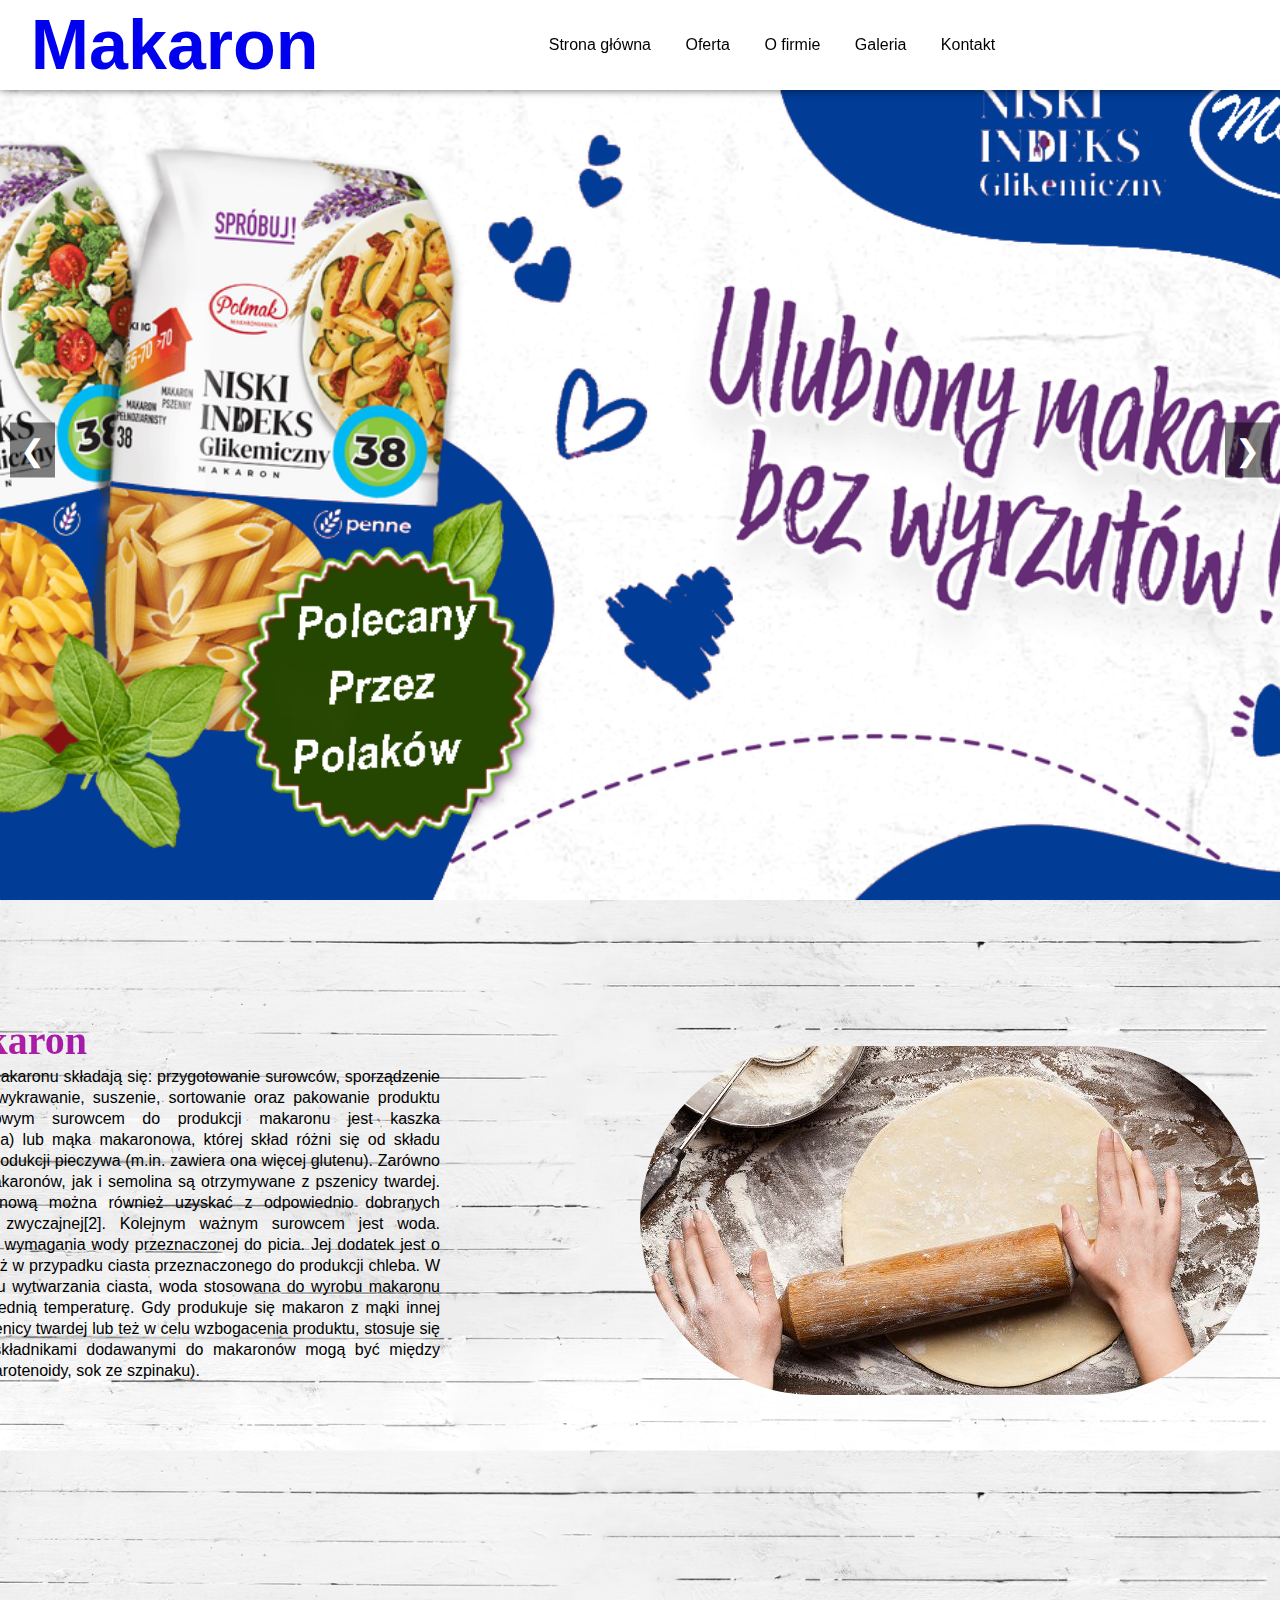
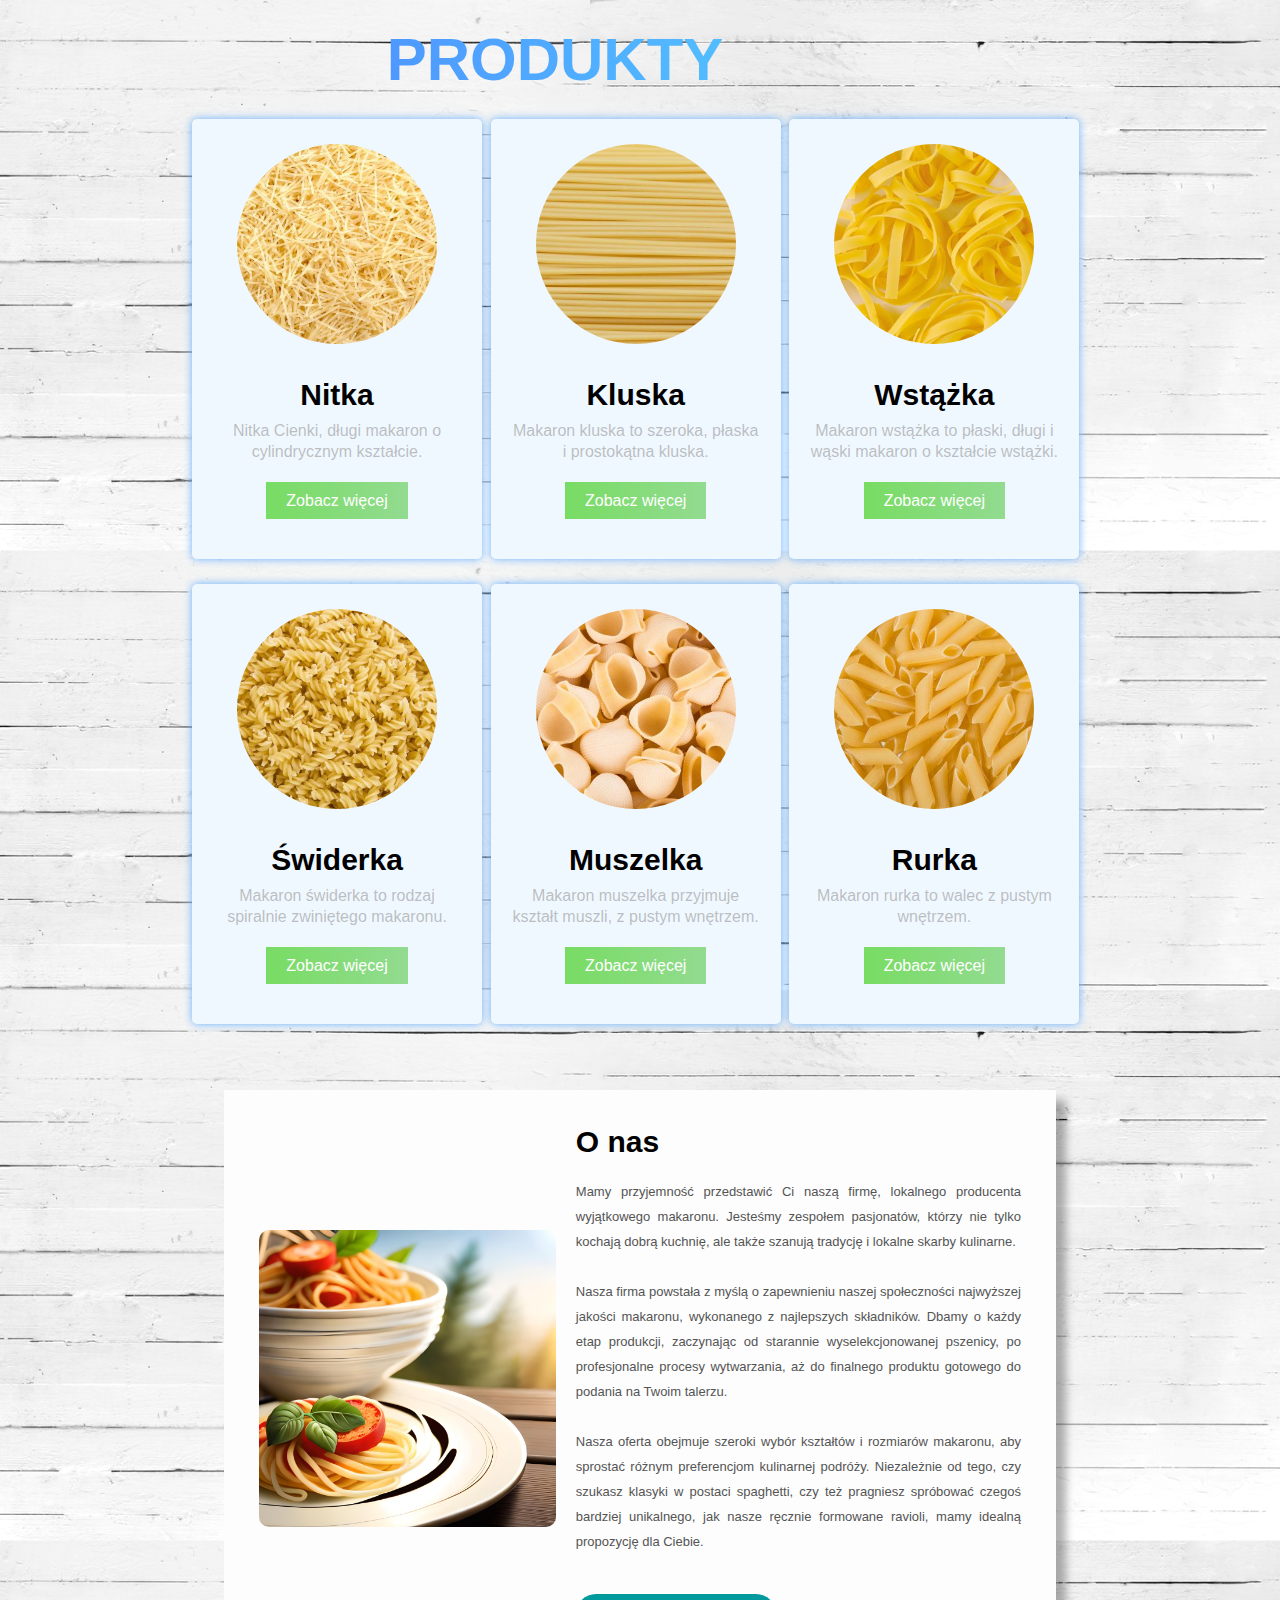
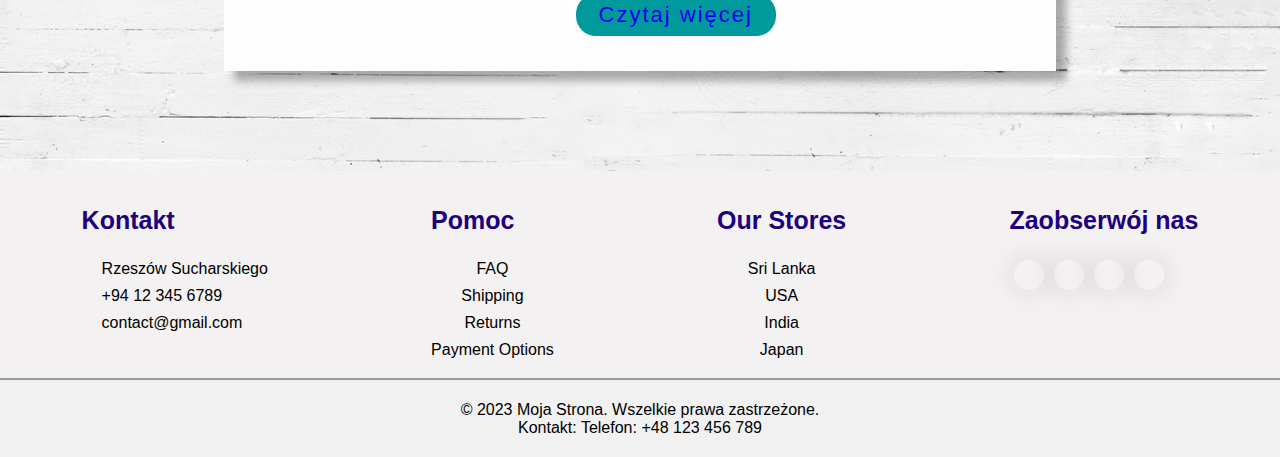
<file: index.html>
<!DOCTYPE html>
<html lang="en">
<head>
    <link rel="stylesheet" type="text/css" href="style.css">
    <script src="script.js"></script>
    <meta charset="UTF-8">
    <meta http-equiv="X-UA-Compatible" content="IE=edge">
    <meta name="viewport" content="width=device-width, initial-scale=1.0">
    <title>Makaron</title>
    
    
    <link rel="stylesheet" href="https://cdnjs.cloudflare.com/ajax/libs/font-awesome/6.1.1/css/all.min.css" integrity="sha512-KfkfwYDsLkIlwQp6LFnl8zNdLGxu9YAA1QvwINks4PhcElQSvqcyVLLD9aMhXd13uQjoXtEKNosOWaZqXgel0g==" crossorigin="anonymous" referrerpolicy="no-referrer" />
</head>
<body>

    <section>
        <nav>
            <div class="logo">
                <h1><a href="index.html">Makaron</a></h1>
            </div>

            <ul>
                <li><a href="index.html">Strona główna</a></li>
                <li><a href="#Products">Oferta</a></li>
                <li><a href="O_firmie.html">O firmie</a></li>
                <li><a href="Galeria.html">Galeria</a></li>
                <li><a href="Kontakt.html">Kontakt</a></li>
            </ul>
            
<!-- ikonty serce koszyk profil-->
            <div class="icons">
                <i class="fa-solid fa-heart"></i>
                <i class="fa-solid fa-cart-shopping"></i>
                <i class="fa-solid fa-user"></i>
            </div>

        </nav>
        
        
            <!--Slajder -->
    
<div class="slider">
        <div class="slides">
            <div class="slide">
                <img src="image/slajder1.png" alt="Slide 1">
            </div>
            <div class="slide">
                <img src="image/makaron2.png" alt="Slide 2">
            </div>
            <div class="slide">
                <img src="image/makaron3.png" alt="Slide 3">
            </div>
        </div>
        <a class="prev" onclick="changeSlide(-1)">&#10094;</a>
        <a class="next" onclick="changeSlide(1)">&#10095;</a>
    </div>

    

    
        
        
        
<div class="main" id="Home">
            <div class="main_content">
                <div class="main_text">
                    <h1>Nasz makaron<br></h1>
                    <p>
                        Na proces produkcji makaronu składają się: przygotowanie surowców, sporządzenie ciasta, formowanie i wykrawanie, suszenie, sortowanie oraz pakowanie produktu gotowego.

                        Podstawowym surowcem do produkcji makaronu jest kaszka makaronowa (semolina) lub mąka makaronowa, której skład różni się od składu mąki stosowanej do produkcji pieczywa (m.in. zawiera ona więcej glutenu). Zarówno mąka do produkcji makaronów, jak i semolina są otrzymywane z pszenicy twardej. Dobrą mąkę makaronową można również uzyskać z odpowiednio dobranych mieszanek pszenicy zwyczajnej[2].

                        Kolejnym ważnym surowcem jest woda. Powinna ona spełniać wymagania wody przeznaczonej do picia. Jej dodatek jest o około 50% mniejszy niż w przypadku ciasta przeznaczonego do produkcji chleba. W zależności od sposobu wytwarzania ciasta, woda stosowana do wyrobu makaronu powinna mieć odpowiednią temperaturę. Gdy produkuje się makaron z mąki innej niż pochodząca z pszenicy twardej lub też w celu wzbogacenia produktu, stosuje się dodatek jaj. Innymi składnikami dodawanymi do makaronów mogą być między innymi barwniki (np. karotenoidy, sok ze szpinaku).
                    </p>
                </div>
                <div class="main_image">
                    <img src="image/wa%C5%82kujace_ciasto.jpg">
                </div>
            </div>
            
         
</div>

 

    </section>


    
    
    
    
    
    
    <!--Products-->
    

    
    
    <div class="products" id="Products">
        <a name="dol"></a>
        <h1>Produkty</h1>

        <div class="box">
            <div class="card">

                

                <div class="image">
                    <img src="image/nitkaa.jpg">
                </div>

                <div class="products_text">
                    <h2>Nitka</h2>
                    <p>
                        Nitka Cienki, długi makaron o cylindrycznym kształcie.
                    </p>
                    
                    
                    <a href="produkt_nitkaa.html" class="btn">Zobacz więcej</a>
                </div>

            </div>

            <div class="card">

              

                <div class="image">
                    <img src="image/kluska.jpg">
                </div>

                <div class="products_text">
                    <h2>Kluska</h2>
                    <p>
                        Makaron kluska to szeroka, płaska i prostokątna kluska.
                    </p>
                    
                   
                    <a href="produkt_kluska.html" class="btn">Zobacz więcej</a>
                </div>

            </div>

       

   

            <div class="card">

               

                <div class="image">
                    <img src="image/wstazka.jpg">
                </div>

                <div class="products_text">
                    <h2>Wstążka</h2>
                    <p>
                         Makaron wstążka to płaski, długi i wąski makaron o kształcie wstążki.
                    </p>
                    
                    
                    <a href="produkt_wstazka.html" class="btn">Zobacz więcej</a>
                </div>

            </div>

            <div class="card">

             

                <div class="image">
                    <img src="image/swider.jpg">
                </div>

                <div class="products_text">
                    <h2>Świderka</h2>
                    <p>
                        Makaron świderka to rodzaj spiralnie zwiniętego makaronu.
                    </p>
                    
                   
                    <a href="produkt_swider.html" class="btn">Zobacz więcej</a>
                </div>

            </div>

            <div class="card">

              

                <div class="image">
                    <img src="image/muszla.jpg">
                </div>

                <div class="products_text">
                    <h2>Muszelka</h2>
                    <p>
                        Makaron muszelka przyjmuje kształt muszli, z pustym wnętrzem.
                    </p>
                    
                    
                    <a href="produkt_muszelka.html" class="btn">Zobacz więcej</a>
                </div>

            </div>

            <div class="card">

               

                <div class="image">
                    <img src="image/rurka.jpg">
                </div>

                <div class="products_text">
                    <h2>Rurka</h2>
                    <p>
                        Makaron rurka to walec z pustym wnętrzem.
                    </p>
                    
                   
                    <a href="produkt_rurka.html" class="btn">Zobacz więcej</a>
                </div>

            </div>

        </div>
    </div>

    
    
    
    
    
    
    
    
    
    
    
    


    <!--About-->

    
<div class="about">
    <div class="inner-section">
        <div class="image-section">
            <img src="image/makaron2.png" alt="Zdjęcie" class="about-image">
        </div>
        <div class="content-section">
            <h1>O nas</h1>
            <p class="text1">
                Mamy przyjemność przedstawić Ci naszą firmę, lokalnego producenta wyjątkowego makaronu. Jesteśmy zespołem pasjonatów, którzy nie tylko kochają dobrą kuchnię, ale także szanują tradycję i lokalne skarby kulinarne.
                <br><br>
                Nasza firma powstała z myślą o zapewnieniu naszej społeczności najwyższej jakości makaronu, wykonanego z najlepszych składników. Dbamy o każdy etap produkcji, zaczynając od starannie wyselekcjonowanej pszenicy, po profesjonalne procesy wytwarzania, aż do finalnego produktu gotowego do podania na Twoim talerzu.
                <br><br>
                Nasza oferta obejmuje szeroki wybór kształtów i rozmiarów makaronu, aby sprostać różnym preferencjom kulinarnej podróży. Niezależnie od tego, czy szukasz klasyki w postaci spaghetti, czy też pragniesz spróbować czegoś bardziej unikalnego, jak nasze ręcznie formowane ravioli, mamy idealną propozycję dla Ciebie.
            </p>
            <div class="skills">
                <button><a href="O_firmie.html">Czytaj więcej</a></button>
            </div>
        </div>
    </div>
</div>


    <!--Footer dolna stopka -->
    
    
     <footer>
        <div class="footer_main">
            <div class="tag">
                <h1>Kontakt</h1>
                <a href="#"><i class="fa-solid fa-house"></i>Rzeszów Sucharskiego</a>
                <a href="#"><i class="fa-solid fa-phone"></i>+94 12 345 6789</a>
                <a href="#"><i class="fa-solid fa-envelope"></i>contact@gmail.com</a>
            </div>

            <div class="tag">
                <h1>Pomoc</h1>
                <a href="#" class="center">FAQ</a>
                <a href="#" class="center">Shipping</a>
                <a href="#" class="center">Returns</a>
                <a href="#" class="center">Payment Options</a>
            </div>

            <div class="tag">
                <h1>Our Stores</h1>
                <a href="#" class="center">Sri Lanka</a>
                <a href="#" class="center">USA</a>
                <a href="#" class="center">India</a>
                <a href="#" class="center">Japan</a>
            </div>

            <div class="tag">
                <h1>Zaobserwój nas</h1>
                <div class="social_link">
                    <a href="#"><i class="fa-brands fa-facebook-f"></i></a>
                    <a href="#"><i class="fa-brands fa-twitter"></i></a>
                    <a href="#"><i class="fa-brands fa-instagram"></i></a>
                    <a href="#"><i class="fa-brands fa-linkedin-in"></i></a>                    
                </div>
            </div>

         

        </div>
    </footer>
    
    
    
    

    <footer class="footer">
  
    <p class="footer-text">© 2023 Moja Strona. Wszelkie prawa zastrzeżone.</p>
    <p class="footer-contact">Kontakt: Telefon: +48 123 456 789</p>
  
</footer>


</body>
</html>
</file>
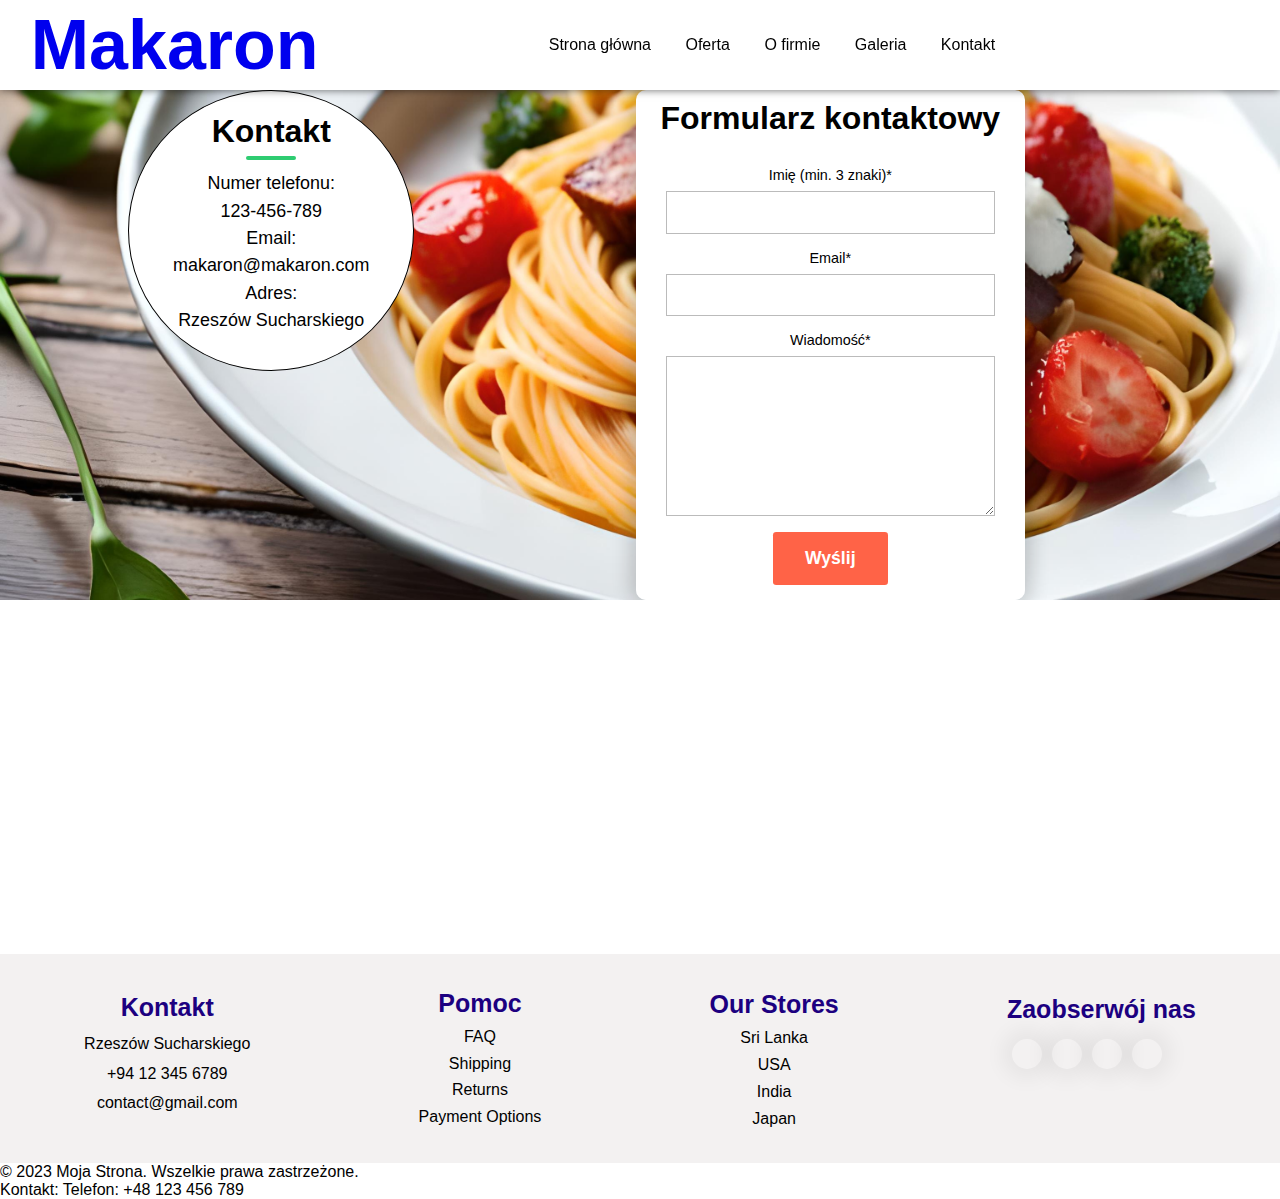
<file: Kontakt.html>
<!DOCTYPE html>
<html>
<head>
    <link rel="stylesheet" type="text/css" href="style_kontakt.css">
    <meta charset="UTF-8">
    <meta http-equiv="X-UA-Compatible" content="IE=edge">
    <link href="https://fonts.googleapis.com/css?family=Quicksand&display=swap" rel="stylesheet">
	<meta name="viewport" content="width=device-width,initial-scale=1.0,minimum-scale=1.0,maximum-scale=1.0">
    <title>Kontakt</title>
</head>
<body>
    <div class="main12" id="Home">
        <section>
            <nav>
                <div class="logo">
                    <h1><a href="index.html">Makaron</a></h1>
                </div>
                <ul>
                    <li><a href="index.html">Strona główna</a></li>
                    <li><a href="index.html#dol">Oferta</a></li>
                    <li><a href="O_firmie.html">O firmie</a></li>
                    <li><a href="Galeria.html">Galeria</a></li>
                    <li><a href="Kontakt.html">Kontakt</a></li>
                </ul>
                <div class="icons">
                    <i class="fa-solid fa-heart"></i>
                    <i class="fa-solid fa-cart-shopping"></i>
                    <i class="fa-solid fa-user"></i>
                </div>
            </nav>
            
            
            <div class="pierwsze_zdjecie">
            
            
                
                
                
 <div class="okno">
                            <div class="mapa-info">
                    <h2>Kontakt</h2>
                                <p>Numer telefonu:</p>
                       <p> 123-456-789</p>
                                <p>Email:</p>
                        <p>makaron@makaron.com</p>
                                <p>Adres: </p>
                        <p>Rzeszów Sucharskiego</p>
                </div>
                </div>

	<div class="container">
        
		<div class="contact-box">
            
			<h1>Formularz kontaktowy</h1>
			<form class="form" id="contactform" action="https://formsubmit.io/send/klocek123123@o2.pl" method="POST">
    <div class="form-row">
        <label for="name">Imię (min. 3 znaki)*</label>
        <input type="text" name="name" required pattern=.{3,} id="name" data-error-text="Wypełnij to pole">
    </div>
    <div class="form-row">
        <label for="email">Email*</label>
        <input type="email" name="email" required id="email" data-error-text="Wpisz poprawny email">
    </div>
    <div class="form-row">
        <label for="message">Wiadomość*</label>
        <textarea name="message" required data-error-text="Musisz wypełnić pole" id="message"></textarea>
    </div>
    <div class="form-row">
        <button type="submit" class="submit-btn">
            Wyślij
        </button>
    </div>
</form>

            <input name="_redirect" type="hidden" id="name" href="test_mapy.html">
            
            
		</div>
	</div>

                
                
                
                
                
            </div>
           
            
            
            
            
            <div class="mapa-container">
                <div class="mapa">
                   <iframe src="https://www.google.com/maps/embed?pb=!1m18!1m12!1m3!1d57961.253110945545!2d21.934671341140838!3d50.0572663016569!2m3!1f0!2f0!3f0!3m2!1i1024!2i768!4f13.1!3m3!1m2!1s0x473cfb12cbc61a23%3A0xfa1f9f35d82da51!2zUnplc3rDs3c!5e0!3m2!1spl!2spl!4v1686307406926!5m2!1spl!2spl" width="600" height="450" style="border:0;" allowfullscreen="" loading="lazy" referrerpolicy="no-referrer-when-downgrade"></iframe>
                </div>

            </div>
        </section>
    
    
    
     <footer>
        <div class="footer_main">
            <div class="tag">
                <h1>Kontakt</h1>
                <a href="#" class="center">Rzeszów Sucharskiego</a>
                <a href="#" class="center">+94 12 345 6789</a>
                <a href="#" class="center">contact@gmail.com</a>
            </div>

            <div class="tag">
                <h1>Pomoc</h1>
                <a href="#" class="center">FAQ</a>
                <a href="#" class="center">Shipping</a>
                <a href="#" class="center">Returns</a>
                <a href="#" class="center">Payment Options</a>
            </div>

            <div class="tag">
                <h1>Our Stores</h1>
                <a href="#" class="center">Sri Lanka</a>
                <a href="#" class="center">USA</a>
                <a href="#" class="center">India</a>
                <a href="#" class="center">Japan</a>
            </div>

            <div class="tag">
                <h1>Zaobserwój nas</h1>
                <div class="social_link">
                    <a href="#"><i class="fa-brands fa-facebook-f"></i></a>
                    <a href="#"><i class="fa-brands fa-twitter"></i></a>
                    <a href="#"><i class="fa-brands fa-instagram"></i></a>
                    <a href="#"><i class="fa-brands fa-linkedin-in"></i></a>                    
                </div>
            </div>

         

        </div>
    </footer>
        <footer class="footer">
  
    <p class="footer-text">© 2023 Moja Strona. Wszelkie prawa zastrzeżone.</p>
    <p class="footer-contact">Kontakt: Telefon: +48 123 456 789</p>
  
</footer>
    </div>
</body>
</html>
</file>
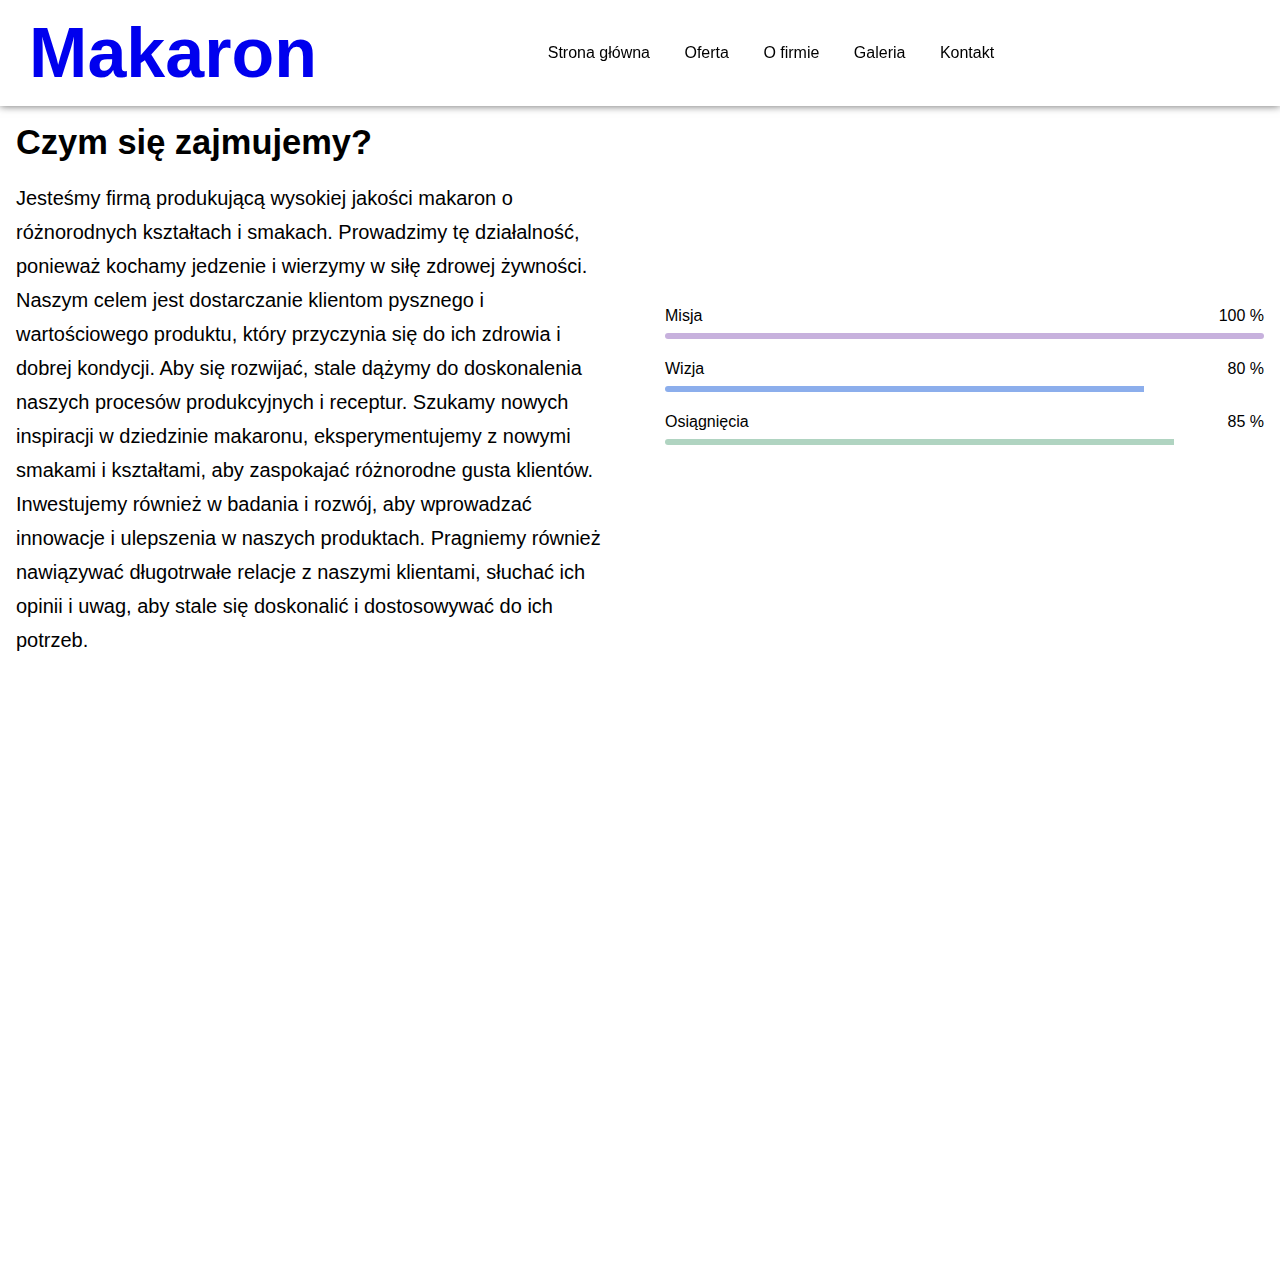
<file: O_firmie.html>
<!DOCTYPE html>
<html lang="en">

<head>
  <meta charset="UTF-8">
  <meta http-equiv="X-UA-Compatible" content="IE=edge">
  <meta name="viewport" content="width=device-width, initial-scale=1.0">


  <title>O_firmie</title>


  <link rel="stylesheet" href="styllle.css">


</head>

<body>

<section>
<nav>
            <div class="logo">
                <h1><a href="index.html">Makaron</a></h1>
            </div>

            <ul>
                <li><a href="index.html">Strona główna</a></li>
                <li><a href="index.html#dol">Oferta</a></li>
                <li><a href="O_firmie.html">O firmie</a></li>
                <li><a href="Galeria.html">Galeria</a></li>
                <li><a href="Kontakt.html">Kontakt</a></li>
            </ul>
            
<!-- ikonty serce koszyk profil-->
            <div class="icons">
                <i class="fa-solid fa-heart"></i>
                <i class="fa-solid fa-cart-shopping"></i>
                <i class="fa-solid fa-user"></i>
            </div>

        </nav>


  <main>
    <article>







      <!-- 
        - #ABOUT
      -->

      <section class="section about" aria-label="about">
        <div class="container">

          <div class="wrapper">

            <div data-reveal="left">
              <h2 class="h2 section-title">Czym się zajmujemy?</h2>

              <p class="section-text">
                  Jesteśmy firmą produkującą wysokiej jakości makaron o różnorodnych kształtach i smakach. Prowadzimy tę działalność, ponieważ kochamy jedzenie i wierzymy w siłę zdrowej żywności. Naszym celem jest dostarczanie klientom pysznego i wartościowego produktu, który przyczynia się do ich zdrowia i dobrej kondycji.

                  Aby się rozwijać, stale dążymy do doskonalenia naszych procesów produkcyjnych i receptur. Szukamy nowych inspiracji w dziedzinie makaronu, eksperymentujemy z nowymi smakami i kształtami, aby zaspokajać różnorodne gusta klientów. Inwestujemy również w badania i rozwój, aby wprowadzać innowacje i ulepszenia w naszych produktach. Pragniemy również nawiązywać długotrwałe relacje z naszymi klientami, słuchać ich opinii i uwag, aby stale się doskonalić i dostosowywać do ich potrzeb.
              </p>
            </div>

            <ul class="progress-list" data-reveal="right">

              <li class="progress-item">

                <div class="label-wrapper">
                  <p>Misja</p>

                  <span class="span">100 %</span>
                </div>

                <div class="progress">
                  <div class="progress-fill" style="width: 100%; background-color: #c7b1dd"></div>
                </div>

              </li>

              <li class="progress-item">

                <div class="label-wrapper">
                  <p>Wizja</p>

                  <span class="span">80 %</span>
                </div>

                <div class="progress">
                  <div class="progress-fill" style="width: 80%; background-color: #8caeec"></div>
                </div>

              </li>

              <li class="progress-item">

                <div class="label-wrapper">
                  <p>Osiągnięcia</p>

                  <span class="span">85 %</span>
                </div>

                <div class="progress">
                  <div class="progress-fill" style="width: 85%; background-color: #b0d4c1"></div>
                </div>

              </li>

             

            </ul>

          </div>

          <ul class="grid-list">

            <li data-reveal="bottom">
              <div class="about-card">

                <div class="card-icon">
                  <img src="images/misja.png" width="52" height="52" loading="lazy" alt="web design icon">
                </div>

                <h3 class="h4 card-title">Misja</h3>

                <p class="card-text">
                    Nasza misja jest dostarczanie najwyższej jakości makaronu, który zaspokaja podniebienia i przyczynia się do zdrowego stylu życia naszych klientów. Dążymy do tworzenia innowacyjnych smaków i kształtów makaronu, który zapewnia bogate doświadczenia kulinarne i inspiruje kreatywne gotowanie.
                    Pragniemy promować tradycję i rzemiosło w produkcji makaronu, dbając jednocześnie o zrównoważoną produkcję i poszanowanie środowiska.
                </p>

              </div>
            </li>

            <li data-reveal="bottom" data-reveal-delay="0.25s">
              <div class="about-card">

                <div class="card-icon">
                  <img src="images/wizja.png" width="52" height="52" loading="lazy" alt="mobile design icon">
                </div>

                <h3 class="h4 card-title">Wizja</h3>

                <p class="card-text">
                    Naszą wizją jest stać się wiodącym producentem i dostawcą makaronu o międzynarodowym zasięgu, znanych z wyjątkowej jakości i różnorodności produktów.
                    Chcemy zdobyć zaufanie naszych klientów poprzez innowacyjność, doskonałość w produkcji i nieustanne dążenie do doskonalenia procesów.
                    Naszą wizją jest stworzenie globalnej marki, która inspiruje ludzi do czerpania radości z jedzenia i odkrywania nowych smaków makaronu.
                </p>

              </div>
            </li>

            <li data-reveal="bottom" data-reveal-delay="0.5s">
              <div class="about-card">

                <div class="card-icon">
                  <img src="images/osiagniecia.png" width="52" height="52" loading="lazy"
                    alt="web development icon">
                </div>

                <h3 class="h4 card-title">Osiągnięcia</h3>

                <p class="card-text">
                    Jesteśmy dumnymi zdobywcami licznych nagród i wyróżnień za jakość i smak naszego makaronu, które potwierdzają nasze wysiłki na rzecz doskonałości.
                    W ciągu ostatnich lat udało nam się znacząco rozszerzyć naszą obecność na rynku, nawiązując partnerskie relacje z licznymi sklepami spożywczymi i restauracjami.
                    Pracujemy nad ciągłym rozwojem naszej oferty produktowej, wprowadzając nowe smaki, kształty i linie produktów, aby spełnić oczekiwania naszych klientów i sprostać zmieniającym się trendom w branży spożywczej.
                </p>

              </div>
            </li>

            <li data-reveal="bottom" data-reveal-delay="0.75s">
              <div class="about-card">

                <div class="card-icon">
                  <img src="images/historia.png" width="52" height="52" loading="lazy" alt="web seo icon">
                </div>

                <h3 class="h4 card-title">Historia</h3>

                <p class="card-text">
                    Nasza firma ma bogatą historię, sięgającą początków XX wieku, kiedy to nasz założyciel rozpoczął małą manufakturę makaronu w lokalnym warsztacie.
                    Z pasją i determinacją, nasza firma stopniowo rosła, zyskując uznanie za wysoką jakość i autentyczny smak naszych wyrobów.
                    Dzięki ciągłemu rozwojowi i inwestycjom w nowoczesne technologie, nasza firma stała się czołowym producentem makaronu, przekraczając granice kraju i zdobywając uznanie zarówno na rynku krajowym, jak i międzynarodowym.
                </p>

              </div>
            </li>

          </ul>

        </div>
      </section>

      </article>
    </main>
    </section>



     




      

  <script src="js/script.js"></script>




</body>

</html>
</file>
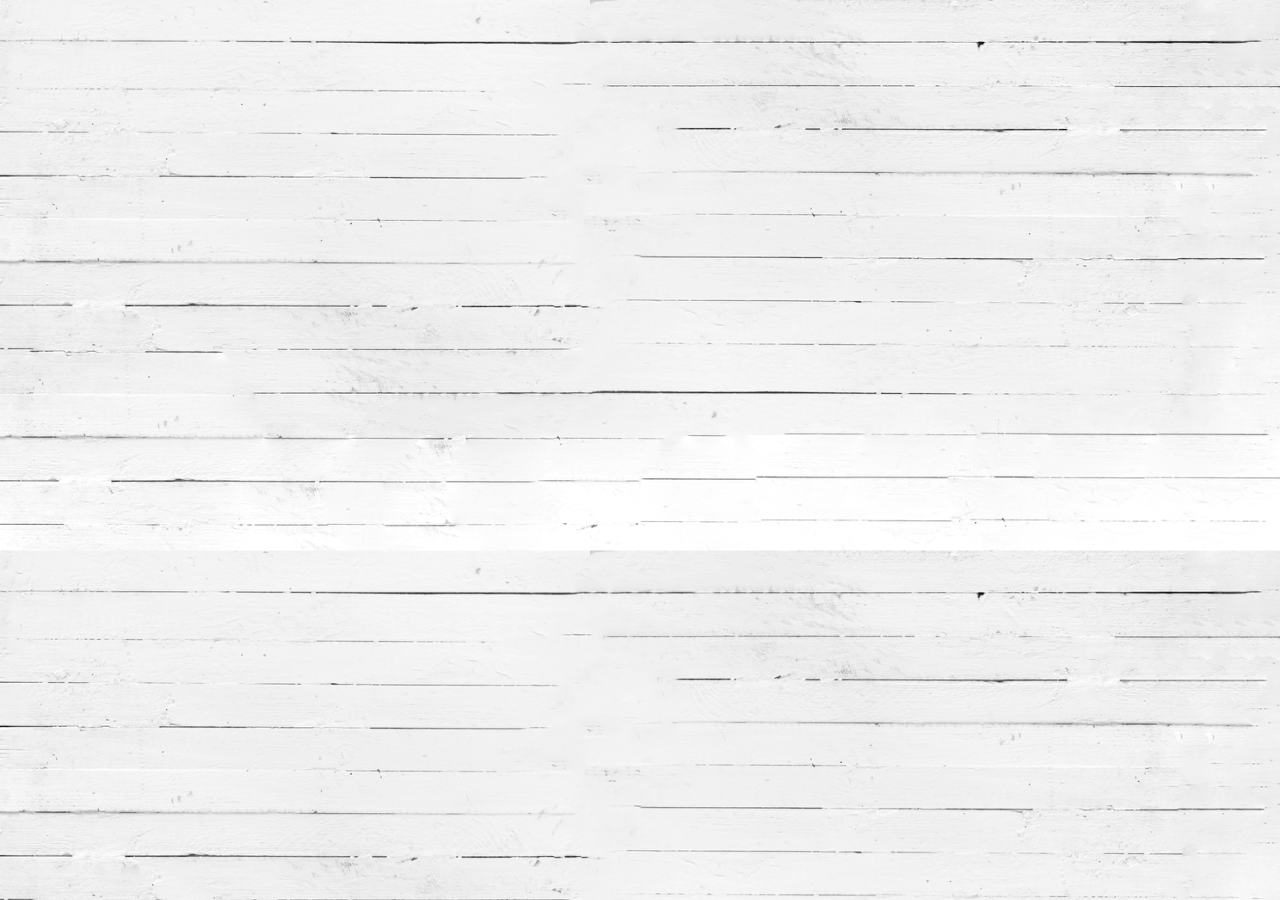
<file: Oferta.html>
<!DOCTYPE html>
<html lang="pl">
    <head>
        <meta charset="UTF-8" />
        <meta http-equiv="X-UA-Compatible" content="IE=edge" />
        <meta name="viewport" content="width=device-width, initial-scale=1.0" />
        <title>Galeria</title>
        <link rel="stylesheet" href="galeria.css" />
    </head>
    
    <body>
    
    
    
    </body>
</html>
</file>
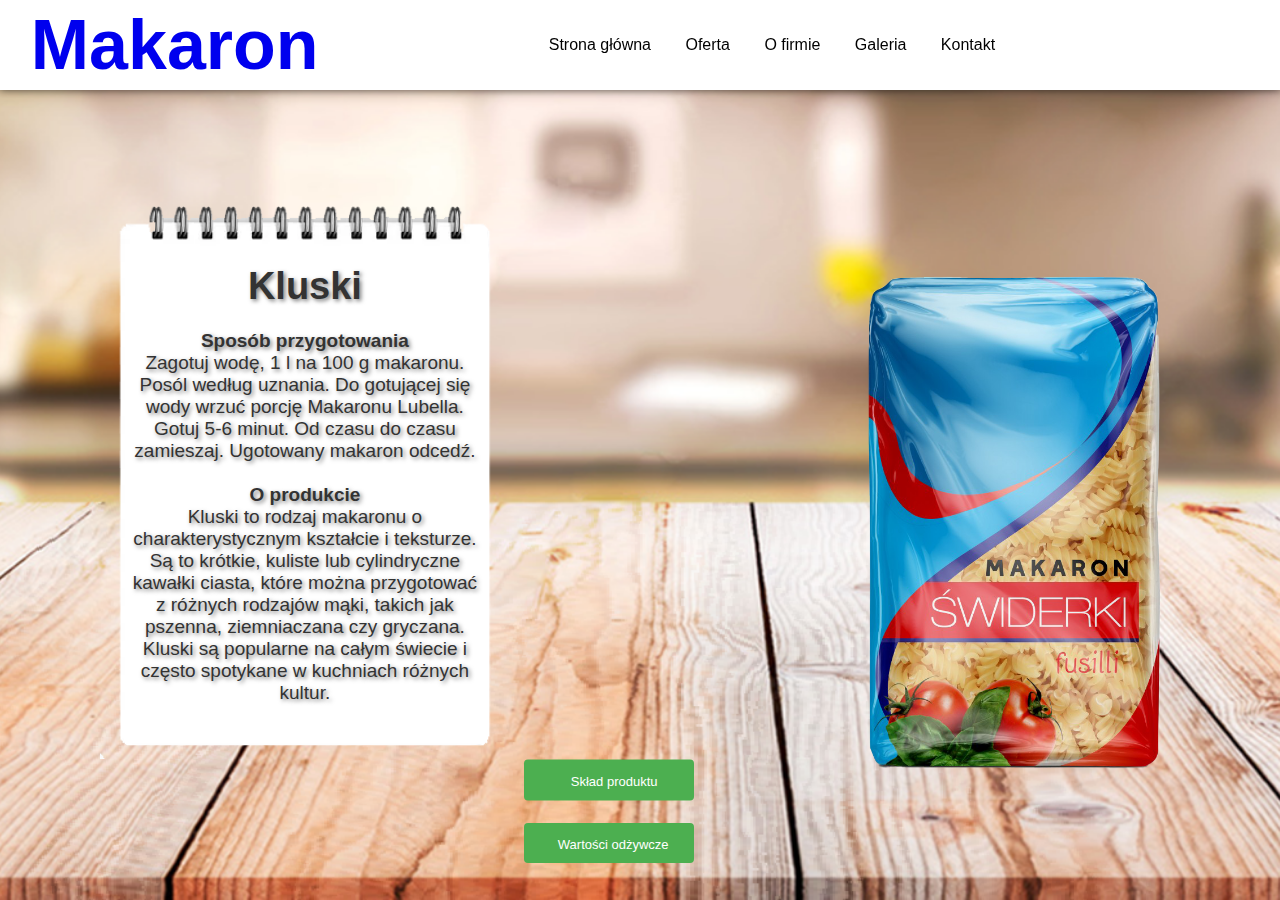
<file: produkt_kluska.html>
<!DOCTYPE html>
<html lang="en">
<head>
    <meta charset="UTF-8">
    <meta http-equiv="X-UA-Compatible" content="IE=edge">
    <meta name="viewport" content="width=device-width, initial-scale=1.0">
    <title>Makaron</title>
    <link rel="stylesheet" href="styllll.css">
    <link rel="stylesheet" href="https://cdnjs.cloudflare.com/ajax/libs/font-awesome/6.1.1/css/all.min.css" integrity="sha512-KfkfwYDsLkIlwQp6LFnl8zNdLGxu9YAA1QvwINks4PhcElQSvqcyVLLD9aMhXd13uQjoXtEKNosOWaZqXgel0g==" crossorigin="anonymous" referrerpolicy="no-referrer" />
</head>
    <body>
        <div class="main12" id="Home">
       <section>
        <nav>
            <div class="logo">
                <h1><a href="index.html">Makaron</a></h1>
            </div>

            <ul>
                <li><a href="index.html">Strona główna</a></li>
                <li><a href="index.html#dol">Oferta</a></li>
                <li><a href="O_firmie.html">O firmie</a></li>
                <li><a href="Galeria.html">Galeria</a></li>
                <li><a href="Kontakt.html">Kontakt</a></li>
            </ul>
            
<!-- ikonty serce koszyk profil-->
            <div class="icons">
                <i class="fa-solid fa-heart"></i>
                <i class="fa-solid fa-cart-shopping"></i>
                <i class="fa-solid fa-user"></i>
            </div>

        </nav>
        
        
        
<div class="main1" id="Home">
    
    
            <div class="main_content1">
                
                    <div class="informacje">
                        <div class="container">
                        <img class="image" src="image/notessssssssss.png" alt="Zdjęcie">
                            <div class="text">
                    <h1>Kluski<br></h1><br>
                    <h4>Sposób przygotowania</h4>
                    <p>
                        Zagotuj wodę, 1 l na 100 g makaronu. Posól według uznania. Do gotującej się wody wrzuć porcję Makaronu Lubella. Gotuj 5-6 minut. Od czasu do czasu zamieszaj. Ugotowany makaron odcedź.
                    </p>
                        <br>
                    <h4>O produkcie</h4>
                    <p>
                        Kluski to rodzaj makaronu o charakterystycznym kształcie i teksturze. Są to krótkie, kuliste lub cylindryczne kawałki ciasta, które można przygotować z różnych rodzajów mąki, takich jak pszenna, ziemniaczana czy gryczana. Kluski są popularne na całym świecie i często spotykane w kuchniach różnych kultur.
                    </p>
                        </div>
                    </div>
                    
                    
                    
                    
                    
                </div>


            </div>


  <div class="main_image1">
                    <img src="image/produktt.png" class="responsive-image">
                </div>
         


  
  <!-- Przycisk otwierający okienko modalne -->
  <button class="modal-button1" onclick="openModal()"><a>Wartości odżywcze</a></button>
  
  <!-- Okienko modalne -->
  <div id="myModal" class="modal">
    <!-- Zawartość okienka modalnego -->
    <div class="modal-content">
      <span class="close" onclick="closeModal()">&times;</span>
            <table>
                <caption>Wartości odżywcze</caption>
  <tr>
    <th>Wartość odżywcza</th>
    <th>W 100g suchego produktu</th>
  </tr>
  <tr>
    <td>Energia</td>
    <td>1487 kJ / 351 kcal</td>
  </tr>
  <tr>
    <td>Tłuszcz</td>
    <td>1,4 g</td>
  </tr>
  <tr>
    <td>- w tym kwasy nasycone</td>
    <td>0,4 g</td>
  </tr>
  <tr>
    <td>Węglowodany</td>
    <td>70 g</td>
  </tr>
  <tr>
    <td>- w tym cukry</td>
    <td>4,2 g</td>
  </tr>
  <tr>
    <td>Błonnik</td>
    <td>3,0 g</td>
  </tr>
  <tr>
    <td>Białko</td>
    <td>13 g</td>
  </tr>
  <tr>
    <td>Sól</td>
    <td>0,03 g</td>
  </tr>
</table>
    </div>
  </div>
    
    
    
<script src="skrypttt.js"></script>
    
    
    
    


<button class="modal-button2" onclick="openModal2()"><a>Skład produktu</a></button>

<!-- Okienko modalne -->
<div id="myModal2" class="modal">
  <!-- Zawartość okienka modalnego -->
  <div class="modal-content">
    <span class="close" onclick="closeModal2()">&times;</span>
    <h2>Skład produktu</h2>
    <p>Mąka makaronowa pszenna. Produkt może zawierać soję.</p>
  </div>
</div>

<script src="skrypt.js"></script>






  
         
</div>

 

    </section>
        </div>
        
        
        
</body>
</html>
</file>
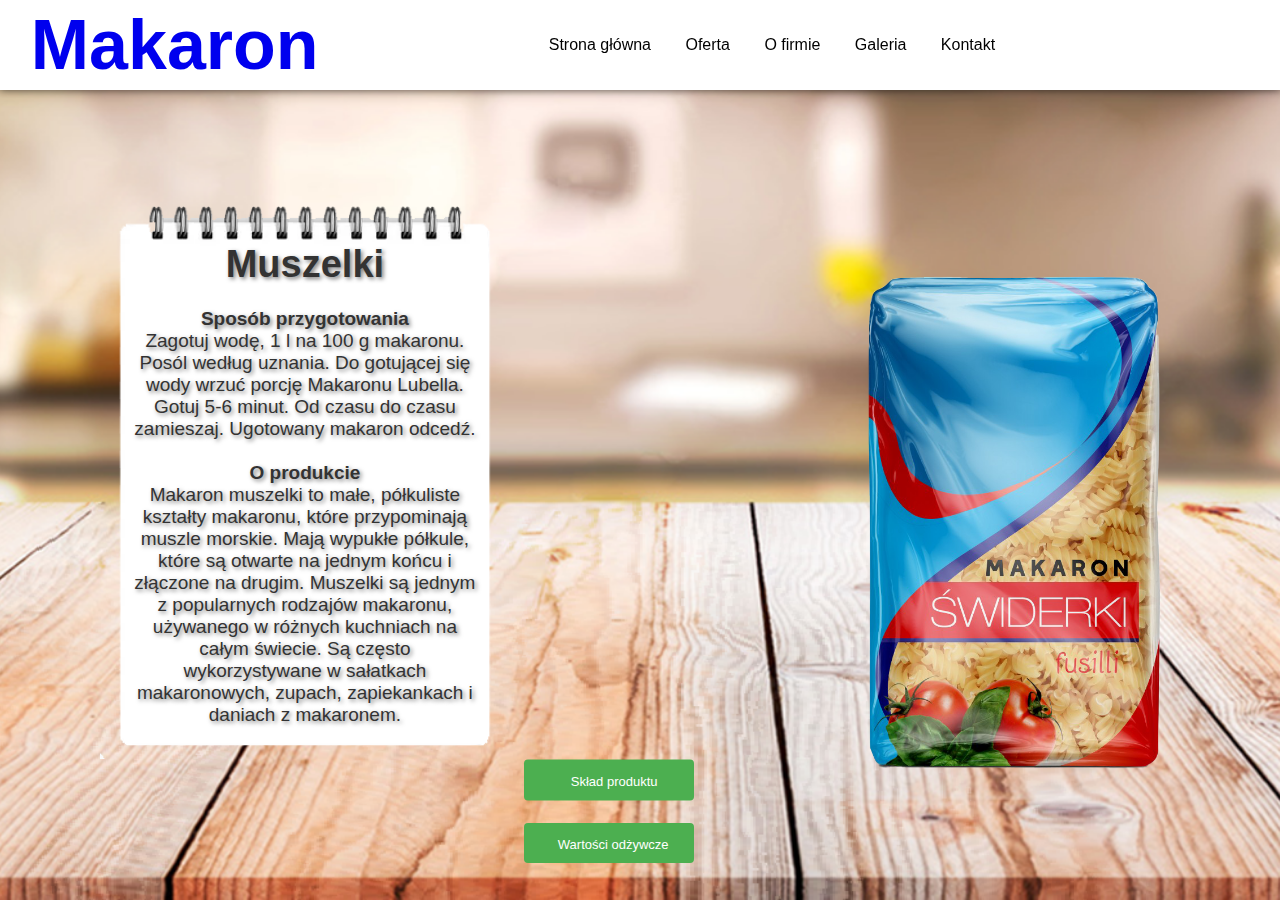
<file: produkt_muszelka.html>
<!DOCTYPE html>
<html lang="en">
<head>
    <meta charset="UTF-8">
    <meta http-equiv="X-UA-Compatible" content="IE=edge">
    <meta name="viewport" content="width=device-width, initial-scale=1.0">
    <title>Makaron</title>
    <link rel="stylesheet" href="styllll.css">
    <link rel="stylesheet" href="https://cdnjs.cloudflare.com/ajax/libs/font-awesome/6.1.1/css/all.min.css" integrity="sha512-KfkfwYDsLkIlwQp6LFnl8zNdLGxu9YAA1QvwINks4PhcElQSvqcyVLLD9aMhXd13uQjoXtEKNosOWaZqXgel0g==" crossorigin="anonymous" referrerpolicy="no-referrer" />
</head>
    <body>
        <div class="main12" id="Home">
       <section>
        <nav>
            <div class="logo">
                <h1><a href="index.html">Makaron</a></h1>
            </div>

            <ul>
                <li><a href="index.html">Strona główna</a></li>
                <li><a href="index.html#dol">Oferta</a></li>
                <li><a href="O_firmie.html">O firmie</a></li>
                <li><a href="Galeria.html">Galeria</a></li>
                <li><a href="Kontakt.html">Kontakt</a></li>
            </ul>
            
<!-- ikonty serce koszyk profil-->
            <div class="icons">
                <i class="fa-solid fa-heart"></i>
                <i class="fa-solid fa-cart-shopping"></i>
                <i class="fa-solid fa-user"></i>
            </div>

        </nav>
        
        
        
<div class="main1" id="Home">
    
    
            <div class="main_content1">
                
                    <div class="informacje">
                        <div class="container">
                        <img class="image" src="image/notessssssssss.png" alt="Zdjęcie">
                            <div class="text">
                    <h1>Muszelki<br></h1><br>
                    <h4>Sposób przygotowania</h4>
                    <p>
                        Zagotuj wodę, 1 l na 100 g makaronu. Posól według uznania. Do gotującej się wody wrzuć porcję Makaronu Lubella. Gotuj 5-6 minut. Od czasu do czasu zamieszaj. Ugotowany makaron odcedź.
                    </p>
                        <br>
                    <h4>O produkcie</h4>
                    <p>
                        Makaron muszelki to małe, półkuliste kształty makaronu, które przypominają muszle morskie. Mają wypukłe półkule, które są otwarte na jednym końcu i złączone na drugim.
                        Muszelki są jednym z popularnych rodzajów makaronu, używanego w różnych kuchniach na całym świecie. Są często wykorzystywane w sałatkach makaronowych, zupach, zapiekankach i daniach z makaronem.
                    </p>
                        </div>
                    </div>
                    
                    
                    
                    
                    
                </div>


            </div>



                <div class="main_image1">
                    <img src="image/produktt.png">
                </div>

  
  <!-- Przycisk otwierający okienko modalne -->
  <button class="modal-button1" onclick="openModal()"><a>Wartości odżywcze</a></button>
  
  <!-- Okienko modalne -->
  <div id="myModal" class="modal">
    <!-- Zawartość okienka modalnego -->
    <div class="modal-content">
      <span class="close" onclick="closeModal()">&times;</span>
            <table>
                <caption>Wartości odżywcze</caption>
  <tr>
    <th>Wartość odżywcza</th>
    <th>W 100g suchego produktu</th>
  </tr>
  <tr>
    <td>Energia</td>
    <td>1487 kJ / 351 kcal</td>
  </tr>
  <tr>
    <td>Tłuszcz</td>
    <td>1,4 g</td>
  </tr>
  <tr>
    <td>- w tym kwasy nasycone</td>
    <td>0,4 g</td>
  </tr>
  <tr>
    <td>Węglowodany</td>
    <td>70 g</td>
  </tr>
  <tr>
    <td>- w tym cukry</td>
    <td>4,2 g</td>
  </tr>
  <tr>
    <td>Błonnik</td>
    <td>3,0 g</td>
  </tr>
  <tr>
    <td>Białko</td>
    <td>13 g</td>
  </tr>
  <tr>
    <td>Sól</td>
    <td>0,03 g</td>
  </tr>
</table>
    </div>
  </div>
    
    
    
<script src="skrypttt.js"></script>
    
    
    
    


<button class="modal-button2" onclick="openModal2()"><a>Skład produktu</a></button>

<!-- Okienko modalne -->
<div id="myModal2" class="modal">
  <!-- Zawartość okienka modalnego -->
  <div class="modal-content">
    <span class="close" onclick="closeModal2()">&times;</span>
    <h2>Skład produktu</h2>
    <p>Mąka makaronowa pszenna. Produkt może zawierać soję.</p>
  </div>
</div>

<script src="skrypt.js"></script>







         
</div>

 

    </section>
        </div>
        
        
        
</body>
</html>
</file>
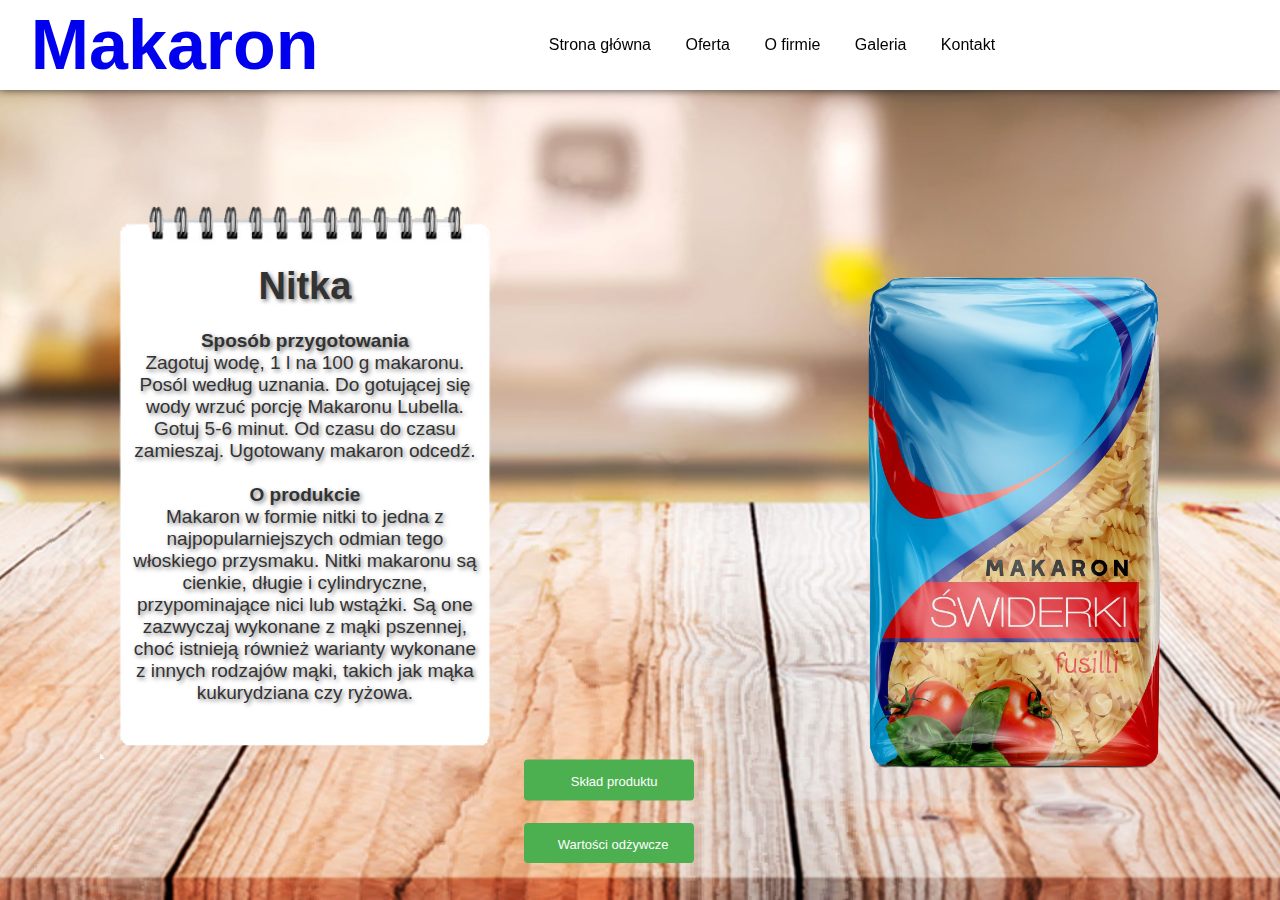
<file: produkt_nitkaa.html>
<!DOCTYPE html>
<html lang="en">
<head>
    <meta charset="UTF-8">
    <meta http-equiv="X-UA-Compatible" content="IE=edge">
    <meta name="viewport" content="width=device-width, initial-scale=1.0">
    <title>Makaron</title>
    <link rel="stylesheet" href="styllll.css">
    <link rel="stylesheet" href="https://cdnjs.cloudflare.com/ajax/libs/font-awesome/6.1.1/css/all.min.css" integrity="sha512-KfkfwYDsLkIlwQp6LFnl8zNdLGxu9YAA1QvwINks4PhcElQSvqcyVLLD9aMhXd13uQjoXtEKNosOWaZqXgel0g==" crossorigin="anonymous" referrerpolicy="no-referrer" />
</head>
    <body>
        <div class="main12" id="Home">
       <section>
        <nav>
            <div class="logo">
                <h1><a href="index.html">Makaron</a></h1>
            </div>

            <ul>
                <li><a href="index.html">Strona główna</a></li>
                <li><a href="index.html#dol">Oferta</a></li>
                <li><a href="O_firmie.html">O firmie</a></li>
                <li><a href="Galeria.html">Galeria</a></li>
                <li><a href="Kontakt.html">Kontakt</a></li>
            </ul>
            
<!-- ikonty serce koszyk profil-->
            <div class="icons">
                <i class="fa-solid fa-heart"></i>
                <i class="fa-solid fa-cart-shopping"></i>
                <i class="fa-solid fa-user"></i>
            </div>

        </nav>
        
        
        
<div class="main1" id="Home">
    
    
            <div class="main_content1">
                
                    <div class="informacje">
                        <div class="container">
                        <img class="image" src="image/notessssssssss.png" alt="Zdjęcie">
                            <div class="text">
                    <h1>Nitka<br></h1><br>
                    <h4>Sposób przygotowania</h4>
                    <p>
                        Zagotuj wodę, 1 l na 100 g makaronu. Posól według uznania. Do gotującej się wody wrzuć porcję Makaronu Lubella. Gotuj 5-6 minut. Od czasu do czasu zamieszaj. Ugotowany makaron odcedź.
                    </p>
                        <br>
                    <h4>O produkcie</h4>
                    <p>
                        Makaron w formie nitki to jedna z najpopularniejszych odmian tego włoskiego przysmaku. Nitki makaronu są cienkie, długie i cylindryczne, przypominające nici lub wstążki. Są one zazwyczaj wykonane z mąki pszennej, choć istnieją również warianty wykonane z innych rodzajów mąki, takich jak mąka kukurydziana czy ryżowa.
                    </p>
                        </div>
                    </div>
                    
                    
                    
                    
                    
                </div>


            </div>



 <div class="main_image1">
                    <img src="image/produktt.png">
                </div>

  
  <!-- Przycisk otwierający okienko modalne -->
    <button class="modal-button1" onclick="openModal()"><a> Wartości odżywcze</a></button>
  
  <!-- Okienko modalne -->
  <div id="myModal" class="modal">
    <!-- Zawartość okienka modalnego -->
    <div class="modal-content">
      <span class="close" onclick="closeModal()">&times;</span>
            <table>
                <caption>Wartości odżywcze</caption>
  <tr>
    <th>Wartość odżywcza</th>
    <th>W 100g suchego produktu</th>
  </tr>
  <tr>
    <td>Energia</td>
    <td>1487 kJ / 351 kcal</td>
  </tr>
  <tr>
    <td>Tłuszcz</td>
    <td>1,4 g</td>
  </tr>
  <tr>
    <td>- w tym kwasy nasycone</td>
    <td>0,4 g</td>
  </tr>
  <tr>
    <td>Węglowodany</td>
    <td>70 g</td>
  </tr>
  <tr>
    <td>- w tym cukry</td>
    <td>4,2 g</td>
  </tr>
  <tr>
    <td>Błonnik</td>
    <td>3,0 g</td>
  </tr>
  <tr>
    <td>Białko</td>
    <td>13 g</td>
  </tr>
  <tr>
    <td>Sól</td>
    <td>0,03 g</td>
  </tr>
</table>
    </div>
  </div>
    
    
    
<script src="skrypttt.js"></script>
    
    
    
    


<button class="modal-button2" onclick="openModal2()"><a>Skład produktu</a></button>

<!-- Okienko modalne -->
<div id="myModal2" class="modal">
  <!-- Zawartość okienka modalnego -->
  <div class="modal-content">
    <span class="close" onclick="closeModal2()">&times;</span>
    <h2>Skład produktu</h2>
    <p>Mąka makaronowa pszenna. Produkt może zawierać soję.</p>
  </div>
</div>

<script src="skrypt.js"></script>






            
</div>

 

    </section>
        </div>
        
        
        
</body>
</html>
</file>
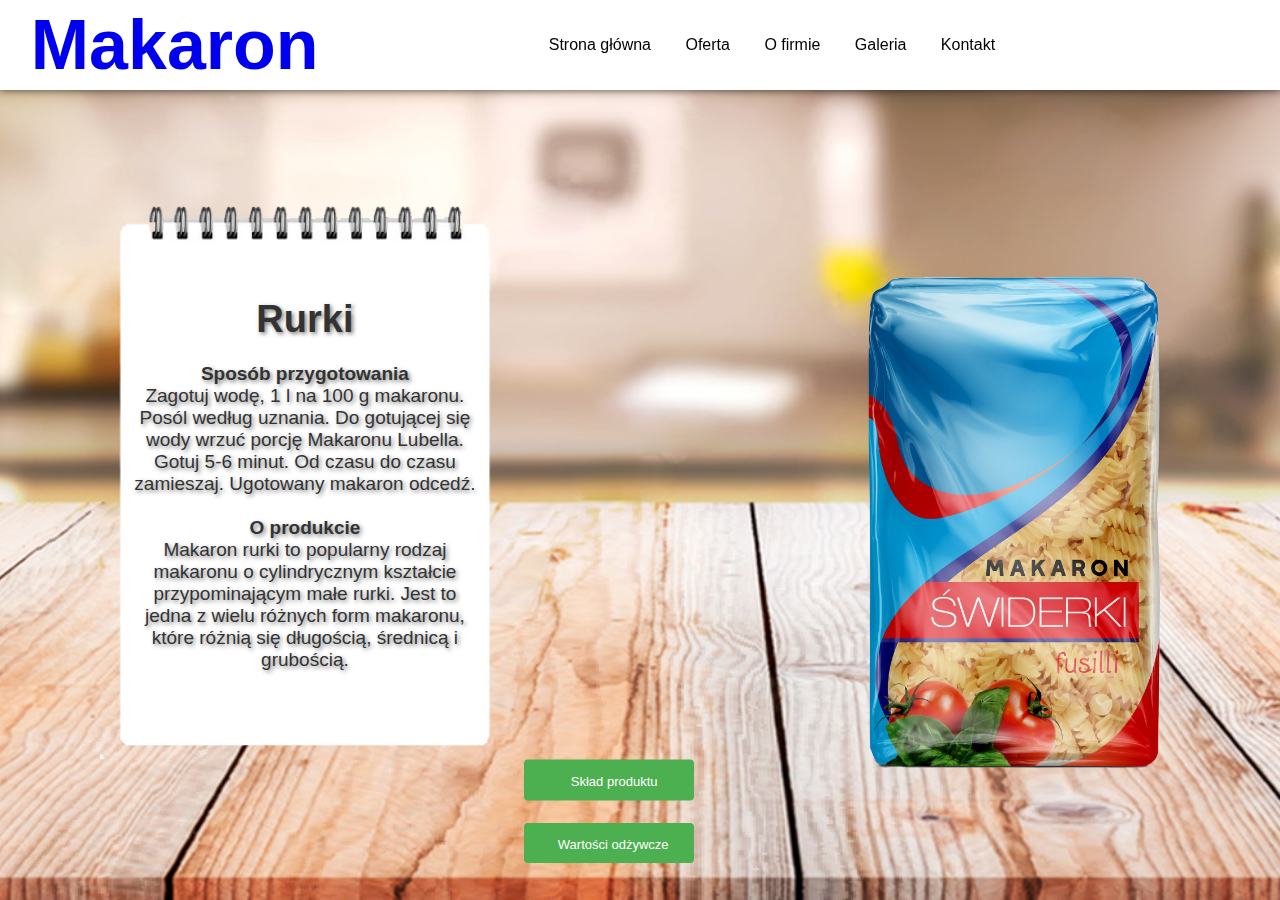
<file: produkt_rurka.html>
<!DOCTYPE html>
<html lang="en">
<head>
    <meta charset="UTF-8">
    <meta http-equiv="X-UA-Compatible" content="IE=edge">
    <meta name="viewport" content="width=device-width, initial-scale=1.0">
    <title>Makaron</title>
    <link rel="stylesheet" href="styllll.css">
    <link rel="stylesheet" href="https://cdnjs.cloudflare.com/ajax/libs/font-awesome/6.1.1/css/all.min.css" integrity="sha512-KfkfwYDsLkIlwQp6LFnl8zNdLGxu9YAA1QvwINks4PhcElQSvqcyVLLD9aMhXd13uQjoXtEKNosOWaZqXgel0g==" crossorigin="anonymous" referrerpolicy="no-referrer" />
</head>
    <body>
        <div class="main12" id="Home">
       <section>
        <nav>
            <div class="logo">
                <h1><a href="index.html">Makaron</a></h1>
            </div>

            <ul>
                <li><a href="index.html">Strona główna</a></li>
                <li><a href="index.html#dol">Oferta</a></li>
                <li><a href="O_firmie.html">O firmie</a></li>
                <li><a href="Galeria.html">Galeria</a></li>
                <li><a href="Kontakt.html">Kontakt</a></li>
            </ul>
            
<!-- ikonty serce koszyk profil-->
            <div class="icons">
                <i class="fa-solid fa-heart"></i>
                <i class="fa-solid fa-cart-shopping"></i>
                <i class="fa-solid fa-user"></i>
            </div>

        </nav>
        
        
        
<div class="main1" id="Home">
    
    
            <div class="main_content1">
                
                    <div class="informacje">
                        <div class="container">
                        <img class="image" src="image/notessssssssss.png" alt="Zdjęcie">
                            <div class="text">
                    <h1>Rurki<br></h1><br>
                    <h4>Sposób przygotowania</h4>
                    <p>
                        Zagotuj wodę, 1 l na 100 g makaronu. Posól według uznania. Do gotującej się wody wrzuć porcję Makaronu Lubella. Gotuj 5-6 minut. Od czasu do czasu zamieszaj. Ugotowany makaron odcedź.
                    </p>
                        <br>
                    <h4>O produkcie</h4>
                    <p>
                        Makaron rurki to popularny rodzaj makaronu o cylindrycznym kształcie przypominającym małe rurki. Jest to jedna z wielu różnych form makaronu, które różnią się długością, średnicą i grubością.
                    </p>
                        </div>
                    </div>
                    
                    
                    
                    
                    
                </div>


            </div>



          <div class="main_image1">
                    <img src="image/produktt.png">
                </div>

  
  <!-- Przycisk otwierający okienko modalne -->
  <button class="modal-button1" onclick="openModal()"><a>Wartości odżywcze</a></button>
  
  <!-- Okienko modalne -->
  <div id="myModal" class="modal">
    <!-- Zawartość okienka modalnego -->
    <div class="modal-content">
      <span class="close" onclick="closeModal()">&times;</span>
            <table>
                <caption>Wartości odżywcze</caption>
  <tr>
    <th>Wartość odżywcza</th>
    <th>W 100g suchego produktu</th>
  </tr>
  <tr>
    <td>Energia</td>
    <td>1487 kJ / 351 kcal</td>
  </tr>
  <tr>
    <td>Tłuszcz</td>
    <td>1,4 g</td>
  </tr>
  <tr>
    <td>- w tym kwasy nasycone</td>
    <td>0,4 g</td>
  </tr>
  <tr>
    <td>Węglowodany</td>
    <td>70 g</td>
  </tr>
  <tr>
    <td>- w tym cukry</td>
    <td>4,2 g</td>
  </tr>
  <tr>
    <td>Błonnik</td>
    <td>3,0 g</td>
  </tr>
  <tr>
    <td>Białko</td>
    <td>13 g</td>
  </tr>
  <tr>
    <td>Sól</td>
    <td>0,03 g</td>
  </tr>
</table>
    </div>
  </div>
    
    
    
<script src="skrypttt.js"></script>
    
    
    
    


<button class="modal-button2" onclick="openModal2()"><a>Skład produktu</a></button>

<!-- Okienko modalne -->
<div id="myModal2" class="modal">
  <!-- Zawartość okienka modalnego -->
  <div class="modal-content">
    <span class="close" onclick="closeModal2()">&times;</span>
    <h2>Skład produktu</h2>
    <p>Mąka makaronowa pszenna. Produkt może zawierać soję.</p>
  </div>
</div>

<script src="skrypt.js"></script>






      
         
</div>

 

    </section>
        </div>
        
        
        
</body>
</html>
</file>
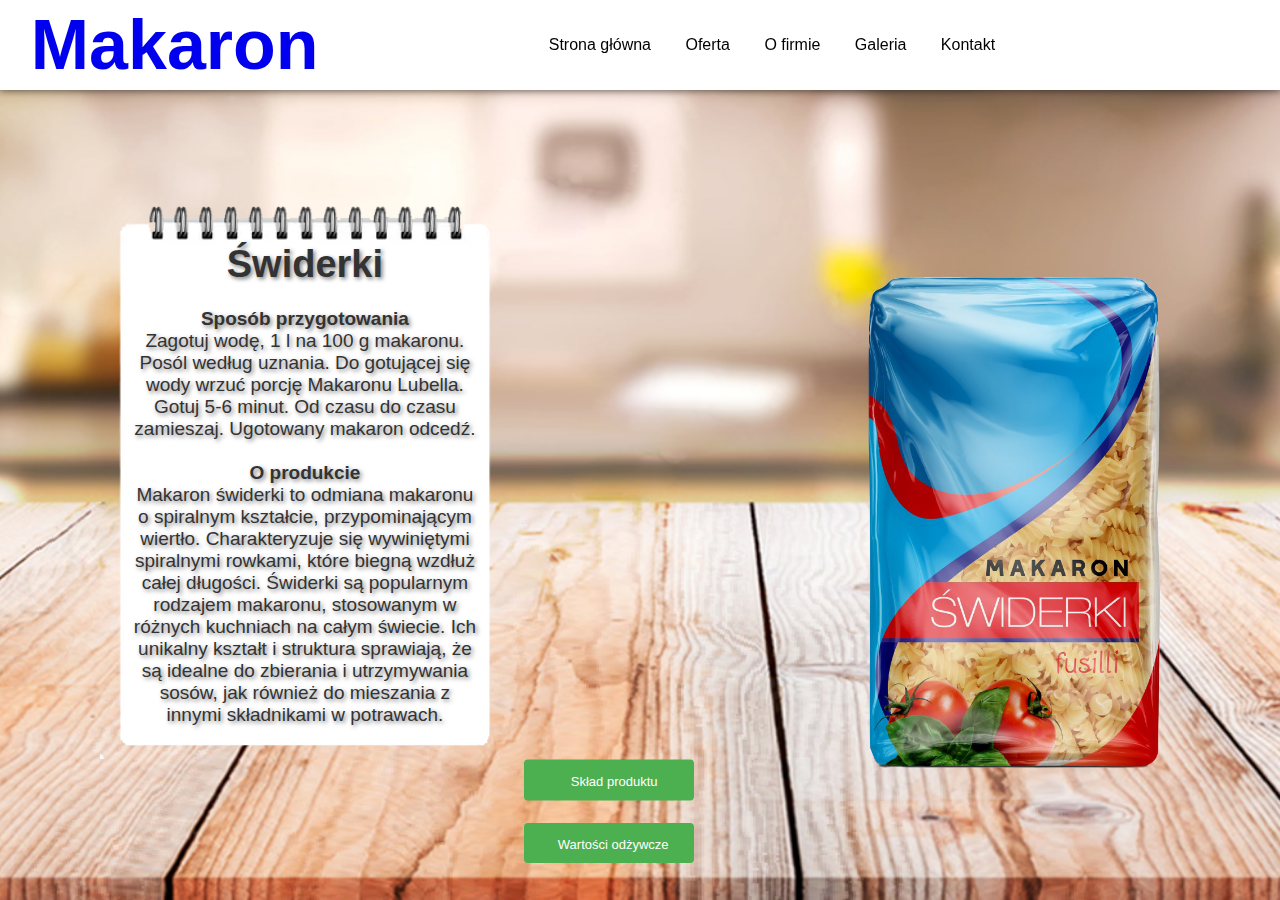
<file: produkt_swider.html>
<!DOCTYPE html>
<html lang="en">
<head>
    <meta charset="UTF-8">
    <meta http-equiv="X-UA-Compatible" content="IE=edge">
    <meta name="viewport" content="width=device-width, initial-scale=1.0">
    <title>Makaron</title>
    <link rel="stylesheet" href="styllll.css">
    <link rel="stylesheet" href="https://cdnjs.cloudflare.com/ajax/libs/font-awesome/6.1.1/css/all.min.css" integrity="sha512-KfkfwYDsLkIlwQp6LFnl8zNdLGxu9YAA1QvwINks4PhcElQSvqcyVLLD9aMhXd13uQjoXtEKNosOWaZqXgel0g==" crossorigin="anonymous" referrerpolicy="no-referrer" />
</head>
    <body>
        <div class="main12" id="Home">
       <section>
        <nav>
            <div class="logo">
                <h1><a href="index.html">Makaron</a></h1>
            </div>

            <ul>
                <li><a href="index.html">Strona główna</a></li>
                <li><a href="index.html#dol">Oferta</a></li>
                <li><a href="O_firmie.html">O firmie</a></li>
                <li><a href="Galeria.html">Galeria</a></li>
                <li><a href="Kontakt.html">Kontakt</a></li>
            </ul>
            
<!-- ikonty serce koszyk profil-->
            <div class="icons">
                <i class="fa-solid fa-heart"></i>
                <i class="fa-solid fa-cart-shopping"></i>
                <i class="fa-solid fa-user"></i>
            </div>

        </nav>
        
        
        
<div class="main1" id="Home">
    
    
            <div class="main_content1">
                
                    <div class="informacje">
                        <div class="container">
                        <img class="image" src="image/notessssssssss.png" alt="Zdjęcie">
                            <div class="text">
                    <h1>Świderki<br></h1><br>
                    <h4>Sposób przygotowania</h4>
                    <p>
                        Zagotuj wodę, 1 l na 100 g makaronu. Posól według uznania. Do gotującej się wody wrzuć porcję Makaronu Lubella. Gotuj 5-6 minut. Od czasu do czasu zamieszaj. Ugotowany makaron odcedź.
                    </p>
                        <br>
                    <h4>O produkcie</h4>
                    <p>
                        Makaron świderki to odmiana makaronu o spiralnym kształcie, przypominającym wiertło. Charakteryzuje się wywiniętymi spiralnymi rowkami, które biegną wzdłuż całej długości.
                        Świderki są popularnym rodzajem makaronu, stosowanym w różnych kuchniach na całym świecie. Ich unikalny kształt i struktura sprawiają, że są idealne do zbierania i utrzymywania sosów, jak również do mieszania z innymi składnikami w potrawach.
                    </p>
                        </div>
                    </div>
                    
                    
                    
                    
                    
                </div>


            </div>



                <div class="main_image1">
                    <img src="image/produktt.png">
                </div>

  
  <!-- Przycisk otwierający okienko modalne -->
  <button class="modal-button1" onclick="openModal()"><a>Wartości odżywcze</a></button>
  
  <!-- Okienko modalne -->
  <div id="myModal" class="modal">
    <!-- Zawartość okienka modalnego -->
    <div class="modal-content">
      <span class="close" onclick="closeModal()">&times;</span>
            <table>
                <caption>Wartości odżywcze</caption>
  <tr>
    <th>Wartość odżywcza</th>
    <th>W 100g suchego produktu</th>
  </tr>
  <tr>
    <td>Energia</td>
    <td>1487 kJ / 351 kcal</td>
  </tr>
  <tr>
    <td>Tłuszcz</td>
    <td>1,4 g</td>
  </tr>
  <tr>
    <td>- w tym kwasy nasycone</td>
    <td>0,4 g</td>
  </tr>
  <tr>
    <td>Węglowodany</td>
    <td>70 g</td>
  </tr>
  <tr>
    <td>- w tym cukry</td>
    <td>4,2 g</td>
  </tr>
  <tr>
    <td>Błonnik</td>
    <td>3,0 g</td>
  </tr>
  <tr>
    <td>Białko</td>
    <td>13 g</td>
  </tr>
  <tr>
    <td>Sól</td>
    <td>0,03 g</td>
  </tr>
</table>
    </div>
  </div>
    
    
    
<script src="skrypttt.js"></script>
    
    
    
    


<button class="modal-button2" onclick="openModal2()"><a>Skład produktu</a></button>

<!-- Okienko modalne -->
<div id="myModal2" class="modal">
  <!-- Zawartość okienka modalnego -->
  <div class="modal-content">
    <span class="close" onclick="closeModal2()">&times;</span>
    <h2>Skład produktu</h2>
    <p>Mąka makaronowa pszenna. Produkt może zawierać soję.</p>
  </div>
</div>

<script src="skrypt.js"></script>







         
</div>

 

    </section>
        </div>
        
        
        
</body>
</html>
</file>
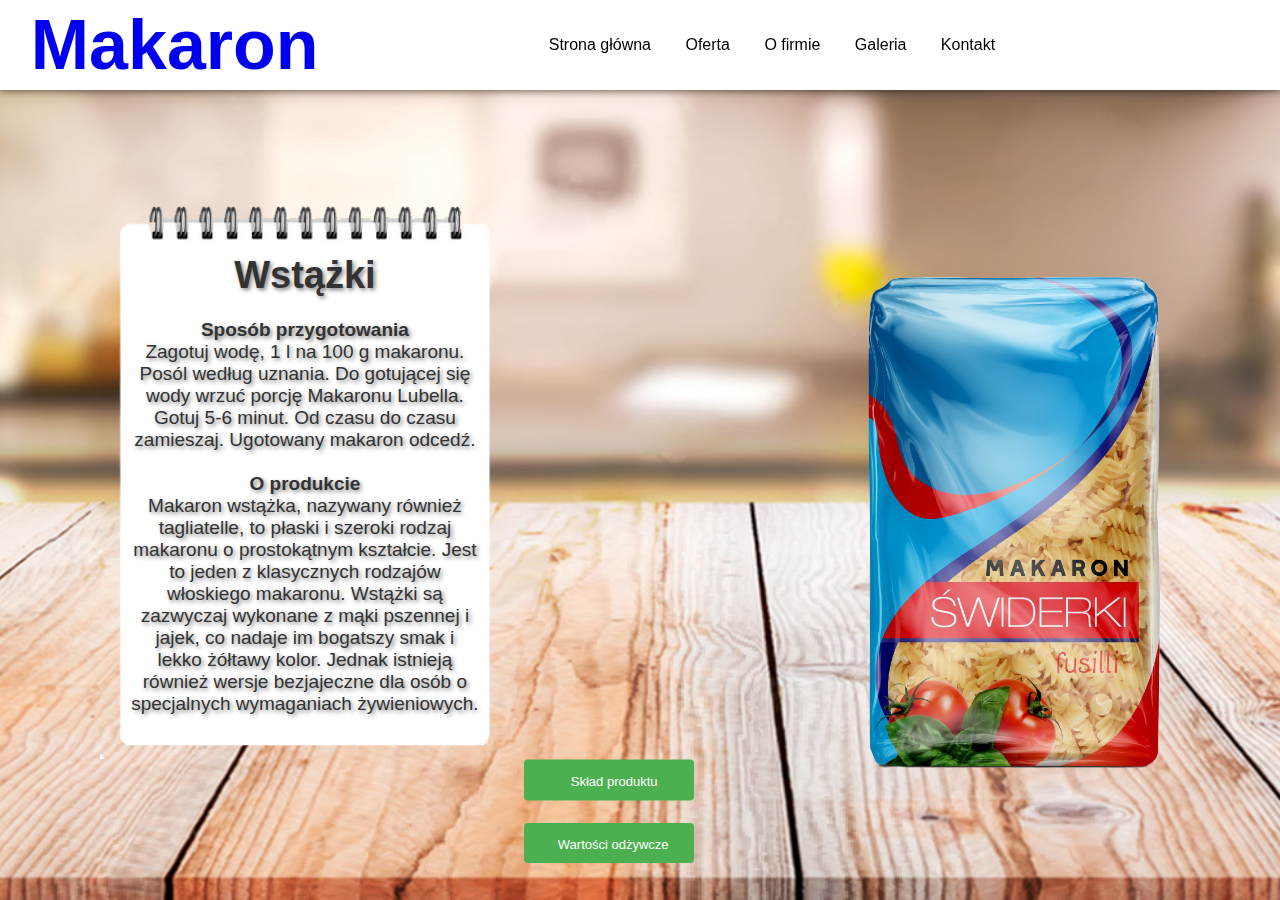
<file: produkt_wstazka.html>
<!DOCTYPE html>
<html lang="en">
<head>
    <meta charset="UTF-8">
    <meta http-equiv="X-UA-Compatible" content="IE=edge">
    <meta name="viewport" content="width=device-width, initial-scale=1.0">
    <title>Makaron</title>
    <link rel="stylesheet" href="styllll.css">
    <link rel="stylesheet" href="https://cdnjs.cloudflare.com/ajax/libs/font-awesome/6.1.1/css/all.min.css" integrity="sha512-KfkfwYDsLkIlwQp6LFnl8zNdLGxu9YAA1QvwINks4PhcElQSvqcyVLLD9aMhXd13uQjoXtEKNosOWaZqXgel0g==" crossorigin="anonymous" referrerpolicy="no-referrer" />
</head>
    <body>
        <div class="main12" id="Home">
       <section>
        <nav>
            <div class="logo">
                <h1><a href="index.html">Makaron</a></h1>
            </div>

            <ul>
                <li><a href="index.html">Strona główna</a></li>
                <li><a href="index.html#dol">Oferta</a></li>
                <li><a href="O_firmie.html">O firmie</a></li>
                <li><a href="Galeria.html">Galeria</a></li>
                <li><a href="Kontakt.html">Kontakt</a></li>
            </ul>
            
<!-- ikonty serce koszyk profil-->
            <div class="icons">
                <i class="fa-solid fa-heart"></i>
                <i class="fa-solid fa-cart-shopping"></i>
                <i class="fa-solid fa-user"></i>
            </div>

        </nav>
        
        
        
<div class="main1" id="Home">
    
    
            <div class="main_content1">
                
                    <div class="informacje">
                        <div class="container">
                        <img class="image" src="image/notessssssssss.png" alt="Zdjęcie">
                            <div class="text">
                    <h1>Wstążki<br></h1><br>
                    <h4>Sposób przygotowania</h4>
                    <p>
                        Zagotuj wodę, 1 l na 100 g makaronu. Posól według uznania. Do gotującej się wody wrzuć porcję Makaronu Lubella. Gotuj 5-6 minut. Od czasu do czasu zamieszaj. Ugotowany makaron odcedź.
                    </p>
                        <br>
                    <h4>O produkcie</h4>
                    <p>
                       Makaron wstążka, nazywany również tagliatelle, to płaski i szeroki rodzaj makaronu o prostokątnym kształcie. Jest to jeden z klasycznych rodzajów włoskiego makaronu.
                       Wstążki są zazwyczaj wykonane z mąki pszennej i jajek, co nadaje im bogatszy smak i lekko żółtawy kolor. Jednak istnieją również wersje bezjajeczne dla osób o specjalnych wymaganiach żywieniowych.
                    </p>
                        </div>
                    </div>
                    
                    
                    
                    
                    
                </div>


            </div>



                <div class="main_image1">
                    <img src="image/produktt.png">
                </div>

  
  <!-- Przycisk otwierający okienko modalne -->
  <button class="modal-button1" onclick="openModal()"><a>Wartości odżywcze</a></button>
  
  <!-- Okienko modalne -->
  <div id="myModal" class="modal">
    <!-- Zawartość okienka modalnego -->
    <div class="modal-content">
      <span class="close" onclick="closeModal()">&times;</span>
            <table>
                <caption>Wartości odżywcze</caption>
  <tr>
    <th>Wartość odżywcza</th>
    <th>W 100g suchego produktu</th>
  </tr>
  <tr>
    <td>Energia</td>
    <td>1487 kJ / 351 kcal</td>
  </tr>
  <tr>
    <td>Tłuszcz</td>
    <td>1,4 g</td>
  </tr>
  <tr>
    <td>- w tym kwasy nasycone</td>
    <td>0,4 g</td>
  </tr>
  <tr>
    <td>Węglowodany</td>
    <td>70 g</td>
  </tr>
  <tr>
    <td>- w tym cukry</td>
    <td>4,2 g</td>
  </tr>
  <tr>
    <td>Błonnik</td>
    <td>3,0 g</td>
  </tr>
  <tr>
    <td>Białko</td>
    <td>13 g</td>
  </tr>
  <tr>
    <td>Sól</td>
    <td>0,03 g</td>
  </tr>
</table>
    </div>
  </div>
    
    
    
<script src="skrypttt.js"></script>
    
    
    
    


<button class="modal-button2" onclick="openModal2()"><a>Skład produktu</a></button>

<!-- Okienko modalne -->
<div id="myModal2" class="modal">
  <!-- Zawartość okienka modalnego -->
  <div class="modal-content">
    <span class="close" onclick="closeModal2()">&times;</span>
    <h2>Skład produktu</h2>
    <p>Mąka makaronowa pszenna. Produkt może zawierać soję.</p>
  </div>
</div>

<script src="skrypt.js"></script>







         
</div>

 

    </section>
        </div>
        
        
        
</body>
</html>
</file>
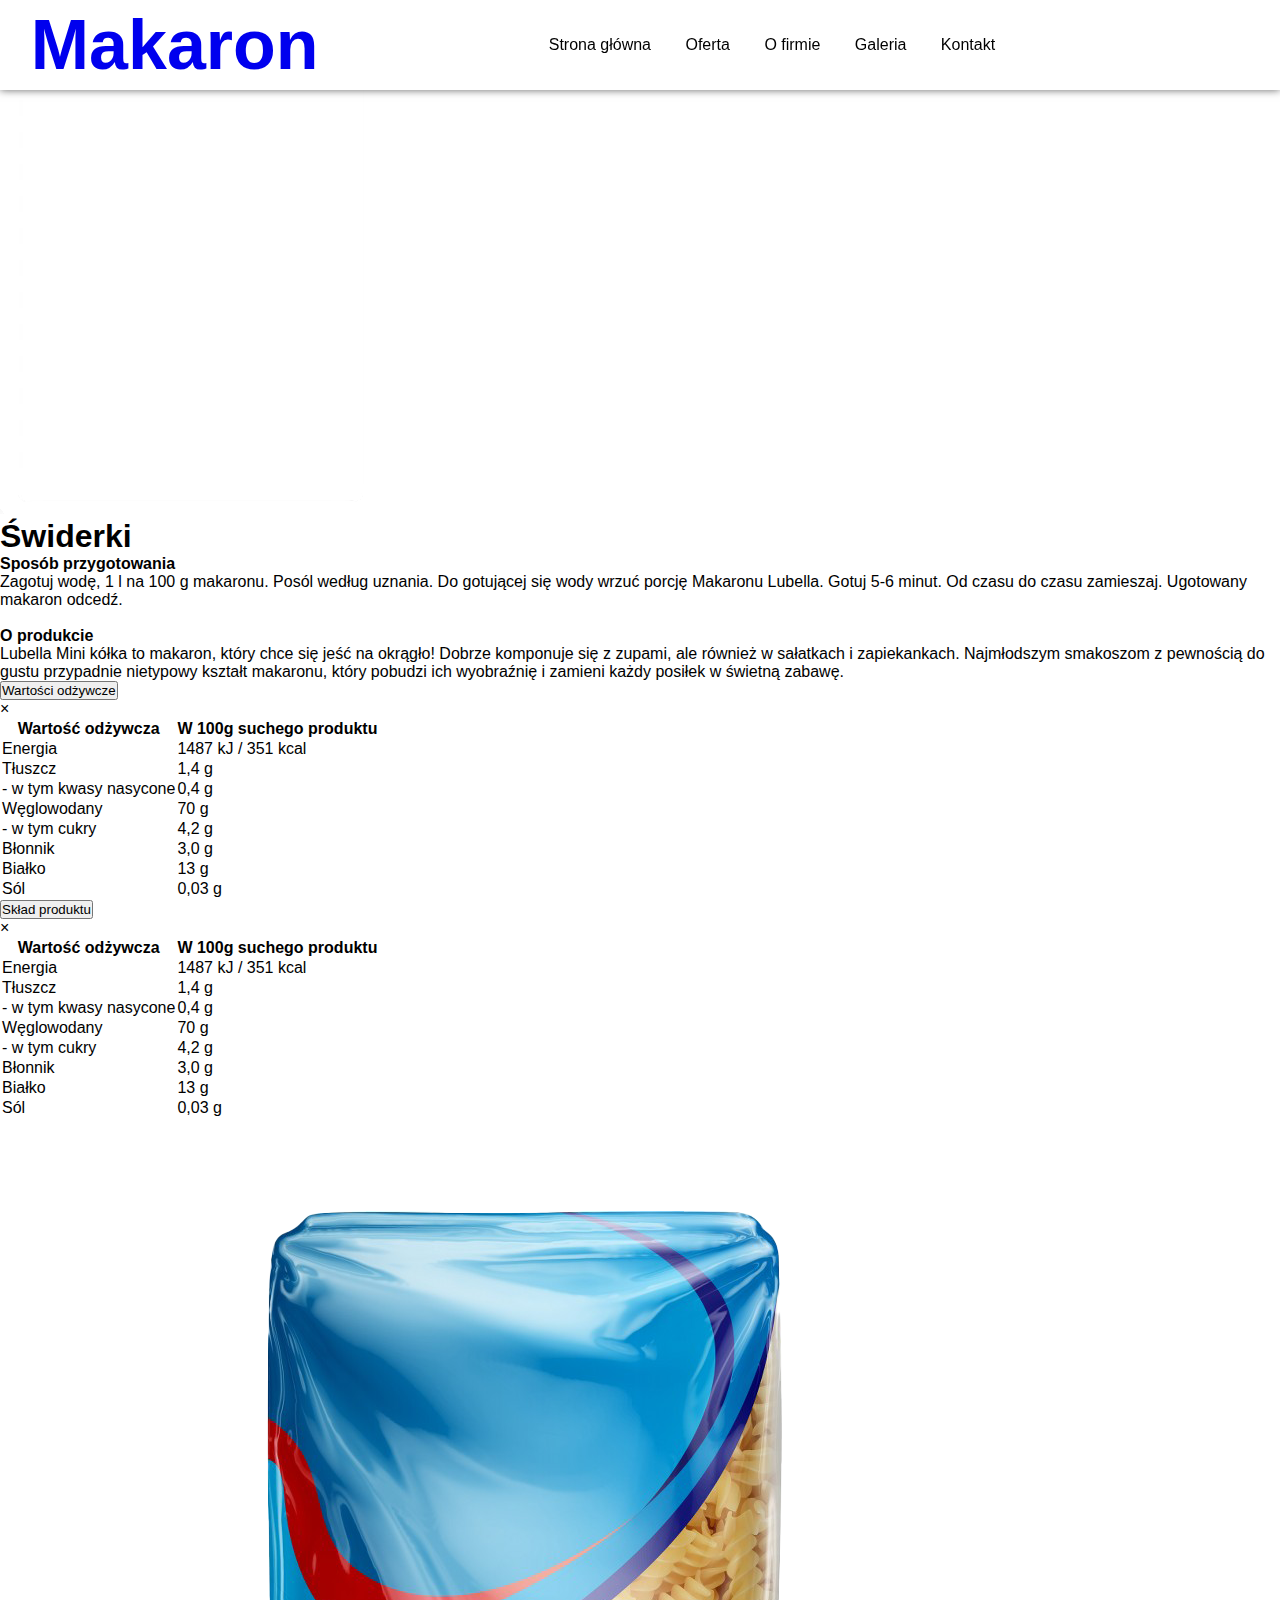
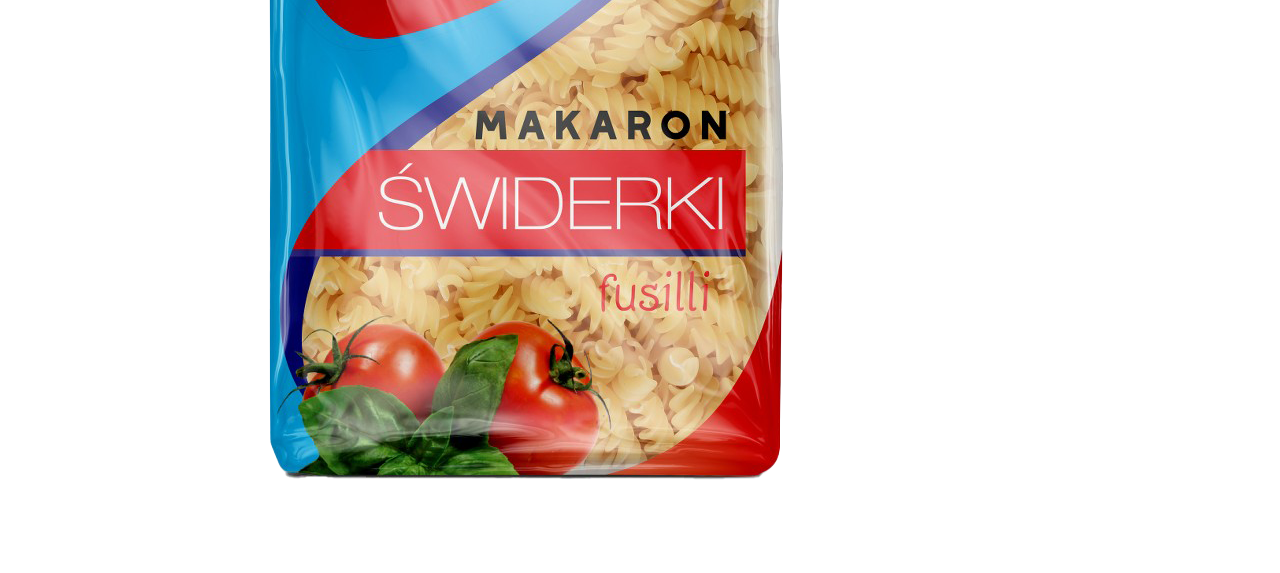
<file: Produkty.html>
<!DOCTYPE html>
<html lang="en">
<head>
    <meta charset="UTF-8">
    <meta http-equiv="X-UA-Compatible" content="IE=edge">
    <meta name="viewport" content="width=device-width, initial-scale=1.0">
    <title>Makaron</title>
    <link rel="stylesheet" href="style.css">
    <script src="script.js"></script>
    <link rel="stylesheet" href="https://cdnjs.cloudflare.com/ajax/libs/font-awesome/6.1.1/css/all.min.css" integrity="sha512-KfkfwYDsLkIlwQp6LFnl8zNdLGxu9YAA1QvwINks4PhcElQSvqcyVLLD9aMhXd13uQjoXtEKNosOWaZqXgel0g==" crossorigin="anonymous" referrerpolicy="no-referrer" />
</head>
    <body>
        
       <section>
        <nav>
            <div class="logo">
                <h1><a href="index.html">Makaron</a></h1>
            </div>

            <ul>
                <li><a href="#Home">Strona główna</a></li>
                <li><a href="#Products">Oferta</a></li>
                <li><a href="#About">O firmie</a></li>
                <li><a href="#Review">Galeria</a></li>
                <li><a href="#Servises">Kontakt</a></li>
            </ul>
            
<!-- ikonty serce koszyk profil-->
            <div class="icons">
                <i class="fa-solid fa-heart"></i>
                <i class="fa-solid fa-cart-shopping"></i>
                <i class="fa-solid fa-user"></i>
            </div>

        </nav>
        
        
        
<div class="main1" id="Home">
    
            <div class="main_content1">
                <div class="main_text1">
                    <div class="informacje">
                        <div class="container">
                        <img class="image" src="image/notessssssssss.png" alt="Zdjęcie">
                            
                    <h1>Świderki<br></h1>
                    <h4>Sposób przygotowania</h4>
                    <p>
                        Zagotuj wodę, 1 l na 100 g makaronu. Posól według uznania. Do gotującej się wody wrzuć porcję Makaronu Lubella. Gotuj 5-6 minut. Od czasu do czasu zamieszaj. Ugotowany makaron odcedź.
                    </p>
                        <br>
                    <h4>O produkcie</h4>
                    <p>
                        Lubella Mini kółka to makaron, który chce się jeść na okrągło! Dobrze komponuje się z zupami, ale również w sałatkach i zapiekankach. Najmłodszym smakoszom z pewnością do gustu przypadnie nietypowy kształt makaronu, który pobudzi ich wyobraźnię i zamieni każdy posiłek w świetną zabawę.
                    </p>
                        </div>
                    </div>
                    
                    
                    
                    
                    
                </div>


            </div>





  
  <!-- Przycisk otwierający okienko modalne -->
  <button class="modal-button1" onclick="openModal()">Wartości odżywcze</button>
  
  <!-- Okienko modalne -->
  <div id="myModal" class="modal">
    <!-- Zawartość okienka modalnego -->
    <div class="modal-content">
      <span class="close" onclick="closeModal()">&times;</span>
            <table>
  <tr>
    <th>Wartość odżywcza</th>
    <th>W 100g suchego produktu</th>
  </tr>
  <tr>
    <td>Energia</td>
    <td>1487 kJ / 351 kcal</td>
  </tr>
  <tr>
    <td>Tłuszcz</td>
    <td>1,4 g</td>
  </tr>
  <tr>
    <td>- w tym kwasy nasycone</td>
    <td>0,4 g</td>
  </tr>
  <tr>
    <td>Węglowodany</td>
    <td>70 g</td>
  </tr>
  <tr>
    <td>- w tym cukry</td>
    <td>4,2 g</td>
  </tr>
  <tr>
    <td>Błonnik</td>
    <td>3,0 g</td>
  </tr>
  <tr>
    <td>Białko</td>
    <td>13 g</td>
  </tr>
  <tr>
    <td>Sól</td>
    <td>0,03 g</td>
  </tr>
</table>
    </div>
  </div>

  <script>
    // Pobierz referencję do okienka modalnego
    var modal = document.getElementById("myModal");

    // Pobierz referencję do przycisku zamknięcia
    var closeBtn = document.getElementsByClassName("close")[0];

    // Funkcja otwierająca okienko modalne
    function openModal() {
      modal.style.display = "block"; // Ustaw wyświetlanie na "block"
    }

    // Funkcja zamykająca okienko modalne
    function closeModal() {
      modal.style.display = "none"; // Ustaw wyświetlanie na "none"
    }

    // Zamykanie okienka modalnego po kliknięciu na obszar poza zawartością
    window.onclick = function(event) {
      if (event.target == modal) {
        closeModal();
      }
    }
  </script>

<button class="modal-button" onclick="openModal()">Skład produktu</button>
  
  <!-- Okienko modalne -->
  <div id="myModal" class="modal">
    <!-- Zawartość okienka modalnego -->
    <div class="modal-content">
      <span class="close" onclick="closeModal()">&times;</span>
            <table>
  <tr>
    <th>Wartość odżywcza</th>
    <th>W 100g suchego produktu</th>
  </tr>
  <tr>
    <td>Energia</td>
    <td>1487 kJ / 351 kcal</td>
  </tr>
  <tr>
    <td>Tłuszcz</td>
    <td>1,4 g</td>
  </tr>
  <tr>
    <td>- w tym kwasy nasycone</td>
    <td>0,4 g</td>
  </tr>
  <tr>
    <td>Węglowodany</td>
    <td>70 g</td>
  </tr>
  <tr>
    <td>- w tym cukry</td>
    <td>4,2 g</td>
  </tr>
  <tr>
    <td>Błonnik</td>
    <td>3,0 g</td>
  </tr>
  <tr>
    <td>Białko</td>
    <td>13 g</td>
  </tr>
  <tr>
    <td>Sól</td>
    <td>0,03 g</td>
  </tr>
</table>
    </div>
  </div>

  <script>
    // Pobierz referencję do okienka modalnego
    var modal = document.getElementById("myModal");

    // Pobierz referencję do przycisku zamknięcia
    var closeBtn = document.getElementsByClassName("close")[0];

    // Funkcja otwierająca okienko modalne
    function openModal() {
      modal.style.display = "block"; // Ustaw wyświetlanie na "block"
    }

    // Funkcja zamykająca okienko modalne
    function closeModal() {
      modal.style.display = "none"; // Ustaw wyświetlanie na "none"
    }

    // Zamykanie okienka modalnego po kliknięciu na obszar poza zawartością
    window.onclick = function(event) {
      if (event.target == modal) {
        closeModal();
      }
    }
  </script>

                                <div class="main_image1">
                    <img src="image/produktt.png">
                </div>
         
</div>

 

    </section>
        
        
        
        
</body>
</html>
</file>
<file: style.css>
*{
    margin: 0;
    padding: 0;
    box-sizing: border-box;
    font-family: sans-serif;
    text-decoration: none;
}





section{
    width: 100%;
    height: 100vh;
    /*background-image: url(image/mak.jpg);*/
    background-size: cover;
    background-position: center;
    
}

section nav{
    display: flex;
    align-items: center;
    justify-content: space-around;
    box-shadow: 0 0 8px rgba(0,0,0,0.6);
    background: white;
    position: fixed;
    top: 0;
    left: 0;
    right: 0;
    z-index: 100;
}



section nav .logo{
    font-size: 35px;
    margin: 5px 0;
    cursor: pointer;
    position: relative;
    left: -4%;
}



section nav ul{
    list-style: none;
}

section nav ul li{
    display: inline-block;
    margin: 5px 15px;
}

section nav ul li a{
    text-decoration: none;
    color: black;
    transition: 0.2s;
}

section nav ul li a:hover{
    color: #c72092;
}

section nav .icons i{
    margin: 0 4px;
    cursor: pointer;
    font-size: 18px;
    transition: 0.3s;
}

section nav .icons i:hover{
    color: #c72092;
}

.main {
    background-image: url(image/deskaaaa.png);
    background-size: 100%;
    min-height: 800px;
    display: flex;
    align-items: center;
    justify-content: center;
}

.main_content {
    display: flex;
    flex-wrap: wrap;
    align-items: center;
    justify-content: center;
    max-width: 1200px;
    padding: 0 20px;
    margin-left: -400px;
}

.main_text {
    position: relative;
    right: 300px;
    text-align: left;
    max-width: 600px;
    margin-top: -185px;
    
}

.main_image {
    position: relative;
    left: 300px;
    text-align: right;
    max-width: 600px;
    margin-left: 400px;
    
}

.main_text h1 {
    font-size: 40px;
    line-height: 50px;
    font-family: pyxidium quick;
    background: linear-gradient(to right, #c72092, #6c14d0);
    -webkit-background-clip: text;
    -webkit-text-fill-color: transparent;
}

.main_text p {
    text-align: justify;
    line-height: 21px;
    
}

.main_image img {
    max-width: 200%;
    height: auto;
    border-radius: 200px;
    margin-top: -350px;
}


section .main .social_icon{
    position: absolute;
    top: 50%;
    left: 98%;
    transform: translate(-50%,-50%);
    font-size: 19px;
}

section .main .social_icon i{
    margin: 8px 0;
    cursor: pointer;
    transition: 0.3s;
}

section .main .social_icon i:hover{
    color: #c72092;
}

section .main .button{
    position: absolute;
    left: 6%;
    padding: 10px 20px;
    border-radius: 30px;
    background: linear-gradient(to right,#c72092 , #6c14d0);
}

section .main .button a{
    color: white;
    text-decoration: none;
}

section .main .button i{
    color: white;
    margin-left: 5px;
    transition: 0.3s;
}

section .main .button:hover i{
    transform: translateX(6px);
}



/*Products*/

.products{
    width: 100%;
    height: 110vh;
    padding: 25px 0;
    margin-top: 700px;
    background-image: url(image/deskaaaa.png);
    background-size: 100%;
    
}

.products h1{
    margin-bottom: 25px;
    margin-right: 170px;
    font-size: 60px;
    display: flex;
    align-items: center;
    justify-content: center;
    text-transform: uppercase;
    background: linear-gradient(to right, #4A6EFF,#56E7FF);
    -webkit-background-clip: text;
    -webkit-text-fill-color: transparent;    
}

.products .box{
    width: 70%;
    margin: 0 auto;
    display: grid;
    grid-template-columns: 1fr 1fr 1fr ;
    grid-gap: 25px 0;

    
}

.products .box .card{
    width: 290px;
    height: 440px;
    box-shadow: 0 0 8px #68B1FF;
    background-color: aliceblue;
    border-radius: 5px;
    text-align: center;
    padding: 10px 20px;
   
}


}

.products .box .card .image{
    display: flex;
    align-items: center;
    justify-content: center;
    
}

.products .box .card .image img{
    width: 200px;
    margin: 15px 0;
    transition: 0.3s;
    border-radius: 120px;
}

.products .box .card:hover .image img{
    transform: scale(1.1);
}



.products .box .card .products_text h2{
    font-size: 30px;
    margin-top: 15px;
}

.products .box .card .products_text p{
    color: #91919191;
    line-height: 21px;
    margin-top: 8px;
    margin-bottom: 30px;
}

.products .box .card .products_text h3{
    margin: 7px 0;
}



.products .box .card .products_text .btn{
    text-decoration: none;
    padding: 10px 20px;
    background: linear-gradient(to right, #78DC63 , #92DB90);
    color: white;
}
.btn:hover {
    font-size: 17px;
}

/*About*/



.about {
    background: url(image/deskaaaa.png);
    background-size: 100%;
    background-color: #fdfdfd;
    overflow: hidden;
    padding: 100px 0;
}

.inner-section {
    display: flex;
    align-items: center;
    width: 65%;
    margin: auto;
    background-color: #fdfdfd;
    padding: 35px;
    box-shadow: 10px 10px 8px rgba(0,0,0,0.3);
}

.inner-section .image-section {
    width: 40%;
    margin-right: 20px;
}

.inner-section .image-section .about-image {
    width: 100%;
    border-radius: 10px;
}

.inner-section .content-section {
    width: 60%;
}

.inner-section h1 {
    margin-bottom: 20px;
    font-size: 30px;
    font-weight: 900;
}

.text1 {
    font-size: 13px;
    color: #545454;
    line-height: 25px;
    text-align: justify;
    margin-bottom: 40px;
}

.skills button {
    font-size: 22px;
    text-align: center;
    letter-spacing: 2px;
    border: none;
    border-radius: 20px;
    padding: 8px;
    width: 200px;
    background-color: #00999c;
    color: white;
    cursor: pointer;
}

.skills button:hover {
    transition: 1s;
    background-color: #ecf5f5;
    color: #00999c;
}

@media screen and (max-width: 1200px) {
    .inner-section {
        padding: 80px;
    }
}

@media screen and (max-width: 1000px) {
    .about {
        background-size: 100%;
        padding: 100px 40px;
    }

    .inner-section {
        width: 100%;
        margin-right: 0;
    }
}

@media screen and (max-width: 600px) {
    .about {
        padding: 0;
    }

    .inner-section {
        padding: 60px;
    }

    .skills button {
        font-size: 19px;
        padding: 5px;
        width: 160px;
    }
}











/*Footer*/

footer{
    width: 100%;
}

footer .footer_main{
    width: 100%;
    background: #f3f1f1;
    display: flex;
    justify-content: space-around;
}

footer .footer_main .tag{
    margin: 10px 0;
}

footer .footer_main .tag .center{
    text-align: center;
}

footer .footer_main .tag h1{
    font-size: 25px;
    margin: 25px 0;
    color: #1c0080;
}

footer .footer_main .tag a{
    display: block;
    color: black;
    text-decoration: none;
    margin: 9px 0;
}

footer .footer_main .tag a i{
    padding: 0 10px;
    transition: 0.3;
}

footer .footer_main .tag a i:hover{
    color: #c72092;
}

footer .footer_main .tag .social_link{
    display: flex;
}

footer .footer_main .tag .social_link a{
    width: 30px;
    height: 30px;
    border-radius: 50%;
    text-align: center;
    text-decoration: none;
    color: black;
    box-shadow: 0 0 20px 10px rgba(0,0,0,0.05);
    position: relative;
    margin: 0 5px;
    z-index: 10;
    overflow: hidden;
}

footer .footer_main .tag .social_link a .fa-brands{
    font-size: 15px;
    line-height: 30px;
    z-index: 10;
    position: relative;
    transition: 0.5s;
}

footer .footer_main .tag .social_link a:hover i{
    color: white;
}

footer .footer_main .tag .social_link a::after{
    content: '';
    width: 100%;
    height: 100%;
    top: 0;
    left: -90px;
    background: linear-gradient(-45deg, #c72092 , #6c14d0);
    position: absolute;
    z-index: -10;
    transition: 0.5s;
}






.footer {
  background-color: #f1f1f1;
  padding: 20px;
  text-align: center;
  border-top-style: groove;
}

.footer-content {
  display: flex;
  justify-content: center;
  align-items: center;
  flex-wrap: wrap;
}

.footer p {
  margin: 0;
}

.footer-links {
  list-style: none;
  padding: 0;
  margin: 0;
  display: flex;
  justify-content: center;
  align-items: center;
  flex-wrap: wrap;
}

.footer-links li {
  margin-right: 10px;
  margin-bottom: 10px;
}

.footer-links li a {
  text-decoration: none;
  color: #333;
}

.footer-links li a:hover {
  text-decoration: underline;
}





/* slajder */

.slider {
    position: relative;
    width: 100%;
    height: 900px;
    overflow: hidden;
}

.slides {
    display: flex;
    width: 300%; /* Zwiększamy szerokość, aby pomieścić wszystkie slajdy */
    height: 100%;
    transition: transform 3s ease-in-out; /* Dodajemy płynną animację */
}

.slide {
    width: 33.33%; /* W przypadku trzech slajdów */
    height: 100%;
    flex-shrink: 0;
}

.slide img {
    width: 100%;
    height: 100%;
    object-fit: cover;
}

.prev,
.next {
    position: absolute;
    top: 50%;
    transform: translateY(-50%);
    font-size: 30px;
    color: white;
    background-color: rgba(0, 0, 0, 0.5);
    padding: 10px;
    cursor: pointer;
    z-index: 2;
}

.prev {
    left: 10px;
}

.next {
    right: 10px;
}

/* Media Queries dla responsywności */
@media (max-width: 768px) {
    .slides {
    width: 200%; /* Zmniejszamy szerokość dla mniejszych ekranów */
    }
}

@media (max-width: 480px) {
    .slides {
    width: 100%; /* Zmniejszamy szerokość dla jeszcze mniejszych ekranów */
    }
}
</file>
<file: style_kontakt.css>
* {
    margin: 0;
    padding: 0;
    box-sizing: border-box;
    font-family: sans-serif;
    text-decoration: none;
}



section nav .logo {
    font-size: 35px;
    margin: 5px 0;
    cursor: pointer;
    position: relative;
    left: -4%;
}

section nav {
    display: flex;
    align-items: center;
    justify-content: space-around;
    box-shadow: 0 0 8px rgba(0,0,0,0.6);
    background: white;
    position: fixed;
    top: 0;
    left: 0;
    right: 0;
    z-index: 100;
}

section nav ul {
    list-style: none;
}

section nav ul li {
    display: inline-block;
    margin: 5px 15px;
}

section nav ul li a {
    text-decoration: none;
    color: black;
    transition: 0.2s;
}

section nav ul li a:hover {
    color: #c72092;
}

section nav .icons i {
    margin: 0 4px;
    cursor: pointer;
    font-size: 18px;
    transition: 0.3s;
}

section nav .icons i:hover {
    color: #c72092;
}



.mapa-container {
    display: flex;
    flex-wrap: wrap;
    justify-content: space-around;
    align-items: flex-start;
    width: 100%;
    margin-left: auto;
    margin-right: auto;
    
}

.mapa {
    width: 100%;
    
}

.mapa iframe {
    width: 100%;
    height: 350px;
    border: 1px solid #ccc;
    border-radius: 10px;
    
}







body{
	height: 100vh;
	width: 100%;
}


.right{
	padding: 25px 40px;
}

h2{
	position: relative;
	padding: 0 0 10px;
	margin-bottom: 10px;
}

h2:after{
	content: '';
    position: absolute;
    left: 50%;
    bottom: 0;
    transform: translateX(-50%);
    height: 4px;
    width: 50px;
    border-radius: 2px;
    background-color: #2ecc71;
}

.field{
	width: 100%;
	border: 2px solid rgba(0, 0, 0, 0);
	outline: none;
	background-color: rgba(230, 230, 230, 0.6);
	padding: 0.5rem 1rem;
	font-size: 1.1rem;
	margin-bottom: 22px;
	transition: .3s;
}

.field:hover{
	background-color: rgba(0, 0, 0, 0.1);
}

textarea{
	min-height: 150px;
}

.btn{
	width: 100%;
	padding: 0.5rem 1rem;
	background-color: #2ecc71;
	color: #fff;
	font-size: 1.1rem;
	border: none;
	outline: none;
	cursor: pointer;
	transition: .3s;
}

.btn:hover{
    background-color: #27ae60;
}

.field:focus{
    border: 2px solid rgba(30,85,250,0.47);
    background-color: #fff;
}





















.container {
    position: relative;
    width: 100%;
    height: 100%;
    display: flex;
    justify-content: flex-end;
    padding: 255px;
    margin-top: 90px;
}

.contact-box {
    max-width: 650px;
    position: absolute;
    top: 50%;
    transform: translateY(-50%);
    text-align: center;
    background-color: #fff;
    box-shadow: 0px 0px 19px 5px rgba(0, 0, 0, 0.19);
    border-radius: 10px;
    transition: all 0.3s ease;
    width: 45%; /* Dodaj tę linię */
    max-height: 100%; /* Dodaj tę linię */
    overflow-y: auto; /* Dodaj tę linię */
}

.contact-box h1 {
    margin-top: 10px;
}

.form {
    margin: 30px;
    font-family: sans-serif;
    max-width: 50rem;
}

.form .form-row {
    margin-bottom: 1rem;
}

.form .form-row:last-child {
    margin-bottom: 0;
}

.form input,
.form textarea {
    font-family: sans-serif;
    padding: 0.8rem;
    border: 1px solid #bbb;
    display: block;
    width: 100%;
    color: #666;
}

.form textarea {
    height: 10rem;
}

.form label {
    display: block;
    font-size: 0.9rem;
    margin-bottom: 0.5rem;
}

.form .submit-btn {
    font-family: sans-serif;
    padding: 1rem 2rem;
    cursor: pointer;
    background: tomato;
    border: 0;
    border-radius: 0.2rem;
    color: #fff;
    font-size: 1.1rem;
    font-weight: bold;
    transition: 0.3s background-color;
}

@media screen and (max-width: 480px) {
.container {
    justify-content: flex-start;
    align-items: center;
    flex-direction: column;
    padding: 0px;
    margin-left: -360px;
    margin-top: 530px;
    
  }

.contact-box {
    max-width: 90%;
    margin-top: 20px;
    position: static;
  }
.form {
    margin: 10px;
    font-family: sans-serif;
    max-width: 50rem;
        
}
.form .form-row {
    margin-bottom: 0.3rem;
}
.contact-box h1 {
    font-size: 15px;
}
.form label {
    display: block;
    font-size: 0.7rem;
    margin-bottom: 0.5rem;
}
}











.okno {
  display: flex;
  justify-content: center;
  align-items: center;
  width: 42vw; /* Maksymalna szerokość na podstawie szerokości widoku */
  max-width: 500px; /* Maksymalna szerokość, która nie zostanie przekroczona */
  height: 22vw; /* Wysokość proporcjonalna do szerokości widoku */
  max-height: 340px; /* Maksymalna wysokość, która nie zostanie przekroczona */
  border: 1px solid black;
  padding: 2.7vw; /* Padding proporcjonalny do szerokości widoku */
  background-color: white;
  border-radius: 60%;
  margin-top: 7vw; /* Margines proporcjonalny do szerokości widoku */
  margin-left: 10vw; /* Margines proporcjonalny do szerokości widoku */
  margin-bottom: 9vw;
  aspect-ratio: 1/1; /* Zachowuje proporcje 1:1 */
}

/* Zapytanie media dla szerokości ekranu mniejszej niż 768 pikseli */
@media (max-width: 768px) {
  .okno {
    width: 80vw; /* Maksymalna szerokość dla mniejszych ekranów */
    height: 20vw; /* Wysokość proporcjonalna dla mniejszych ekranów */
    padding: 2vw; /* Padding proporcjonalny dla mniejszych ekranów */
    margin-top: 5vw; /* Margines proporcjonalny dla mniejszych ekranów */
    margin-left: 8vw; /* Margines proporcjonalny dla mniejszych ekranów */
  }
  
  /* Minimalne rozmiary dla mniejszych ekranów */
  @media (max-width: 780px) {
    .okno {
      min-width: 200px; /* Minimalna szerokość dla mniejszych ekranów */
      min-height: 200px; /* Minimalna wysokość dla mniejszych ekranów */
      padding: 20px; /* Padding dla mniejszych ekranów */
      margin-top: 90px; /* Margines dla mniejszych ekranów */
      margin-left: 10px; /* Margines dla mniejszych ekranów */
    }
  }
}




.mapa-info {
    width: 100%;
    margin-bottom: 10px;
    
   
}

.mapa-info h2 {
  font-size: 2.5vw; /* Rozmiar czcionki proporcjonalny do szerokości widoku */
  margin-bottom: 1vw; /* Margines dolny proporcjonalny do szerokości widoku */
  text-align: center;
}

.mapa-info p {
  font-size: 1.4vw; /* Rozmiar czcionki proporcjonalny do szerokości widoku */
  margin-bottom: 0.5vw; /* Margines dolny proporcjonalny do szerokości widoku */
  text-align: center;
}

/* Zapytanie media dla szerokości ekranu większej niż 1200 pikseli */
@media (min-width: 1700px) {
  .mapa-info h2 {
    font-size: 33px; /* Maksymalny rozmiar czcionki dla większych ekranów */
  }

  .mapa-info p {
    font-size: 24px; /* Maksymalny rozmiar czcionki dla większych ekranów */
  }
}

/* Zapytanie media dla szerokości ekranu większej niż 1200 pikseli */
@media (max-width: 750px) {
  .mapa-info h2 {
    font-size: 13px; /* Maksymalny rozmiar czcionki dla większych ekranów */
  }

  .mapa-info p {
    font-size: 14px; /* Maksymalny rozmiar czcionki dla większych ekranów */
  }
}






.pierwsze_zdjecie {
  background-image: url(image/makaron3.png);
  background-size:cover;
  background-position: center;
  background-repeat: no-repeat;
  display: flex;
  width: 100%;
  overflow: hidden;
}

.image {
  width: 100%;
  height: 700px;;
}








/*Footer*/



footer .footer_main{
    width: 100%;
    background: #f3f1f1;
    display: flex;
    justify-content: space-around;
}

footer .footer_main .tag{
    margin: 2% 0;
}

footer .footer_main .tag .center{
    text-align: center;
}

footer .footer_main .tag h1{
    font-size: 25px;
    margin: 8% 0;
    color: #1c0080;
    text-align: center;
}

footer .footer_main .tag a{
    display: block;
    color: black;
    text-decoration: none;
    margin: 7% 0;
}

footer .footer_main .tag a i{
    padding: 0 10px;
    transition: 0.3;
}

footer .footer_main .tag a i:hover{
    color: #c72092;
}

footer .footer_main .tag .social_link{
    display: flex;
}

footer .footer_main .tag .social_link a{
    width: 30px;
    height: 30px;
    border-radius: 50%;
    text-align: center;
    text-decoration: none;
    color: black;
    box-shadow: 0 0 20px 10px rgba(0,0,0,0.05);
    position: relative;
    margin: 0 5px;
    z-index: 10;
    overflow: hidden;
}

footer .footer_main .tag .social_link a .fa-brands{
    font-size: 15px;
    line-height: 30px;
    z-index: 10;
    position: relative;
    transition: 0.5s;
}

footer .footer_main .tag .social_link a:hover i{
    color: white;
}

footer .footer_main .tag .social_link a::after{
    content: '';
    width: 100%;
    height: 100%;
    top: 0;
    left: -90px;
    background: linear-gradient(-45deg, #c72092 , #6c14d0);
    position: absolute;
    z-index: -10;
    transition: 0.5s;
}

footer .footer_main .tag .social_link a:hover::after{
    left: 0;
}


@media screen and (max-width: 750px) {
.footer_main {
    justify-content: flex-start;
    align-items: center;
    flex-direction: column;
  }





.footer {
  background-color: #f1f1f1;
  padding: 20px;
  text-align: center;
  border-top-style: groove;
    
    
  
}


.footer p {
  margin: 0;
}

.footer-links {
  list-style: none;
  padding: 0;
  margin: 0;
  display: flex;
  justify-content: center;
  align-items: center;
  flex-wrap: wrap;
}

.footer-links li {
  margin-right: 10px;
  margin-bottom: 10px;
}

.footer-links li a {
  text-decoration: none;
  color: #333;
}

.footer-links li a:hover {
  text-decoration: underline;
}
</file>
<file: styllle.css>
:root {


  --ff-manrope: 'Manrope', sans-serif;

  --fs-1: calc(2.7rem + 1.38vw);
  --fs-2: calc(2.6rem + .66vw);
  --fs-3: calc(2.6rem + .24vw);
  --fs-4: 1.9rem;
  --fs-5: 1.8rem;
  --fs-6: 1.7rem;
  --fs-7: 1.5rem;
  --fs-8: 1.4rem;
  
  --fw-700: 700;


  --section-padding: 90px;


  --shadow-1: 0 0 20px hsla(216, 14%, 14%, 0.05);
  --shadow-2: 0 4px 28px hsla(216, 14%, 14%, 0.07);


  --radius-circle: 50%;
  --radius-pill: 100px;
  --radius-8: 8px;
  --radius-6: 6px;



  --transition-1: 0.25s ease;
  --transition-2: 0.5s ease;
  --transition-3: 0.3s ease-in-out;

}






*,
*::before,
*::after {
  margin: 0;
  padding: 0;
  font-family: sans-serif;
  box-sizing: border-box;
  text-decoration: none;
}



section{
    width: 100%;
    height: 100vh;
    /*background-image: url(image/mak.jpg);*/
    background-size: cover;
    background-position: center;
    
}

section nav{
    display: flex;
    align-items: center;
    justify-content: space-around;
    box-shadow: 0 0 8px rgba(0,0,0,0.6);
    background: white;
    position: fixed;
    top: 0;
    left: 0;
    right: 0;
    z-index: 100;
}



section nav .logo{
    font-size: 35px;
    margin-top: -6px;
    margin-bottom: -7px;
    cursor: pointer;
    position: relative;
    left: -4%;
    margin-left: -2px;
}



section nav ul{
    list-style: none;
    
}

section nav ul li{
    display: inline-block;
    margin: 5px 15px;
    
}

section nav ul li a{
    text-decoration: none;
    color: black;
    transition: 0.2s;
}

section nav ul li a:hover{
    color: #c72092;
}

section nav .icons i{
    margin: 0 4px;
    cursor: pointer;
    font-size: 18px;
    transition: 0.3s;
}

section nav .icons i:hover{
    color: #c72092;
}




li { list-style: none; }


html {
  font-family: var(--ff-manrope);
  font-size: 10px;
  scroll-behavior: smooth;
 
}

body {
  background-color: var(--white);
  color: var(--black-coral);
  font-size: 1.6rem;
  line-height: 1.7;
  
}

body.nav-active { overflow: hidden; }

::-webkit-scrollbar { width: 10px; }

::-webkit-scrollbar-track { background-color: hsl(0, 0%, 98%); }

::-webkit-scrollbar-thumb { background-color: hsl(0, 0%, 80%); }

::-webkit-scrollbar-thumb:hover { background-color: hsl(0, 0%, 70%); }





.container { padding-inline: 16px; }

.social-list {
  display: flex;
  align-items: center;
  gap: 12px;
}

.social-link {
  font-size: 2rem;
  transition: var(--transition-1);
}

.social-link:is(:hover, :focus-visible) { transform: translateY(-3px); }

.section { padding-block: var(--section-padding); }

.w-100 { width: 100%; }

.h1,
.h2,
.h3,
.h4 {
  color: var(--charcoal);
  line-height: 1.3;
}

.h1 { font-size: var(--fs-1); }

.h2 { font-size: var(--fs-2); }

.h3 { font-size: var(--fs-3); }

.h4 { font-size: var(--fs-4); }

.btn {
  color: var(--cinnamon-satin);
  font-size: var(--fs-6);
  font-weight: var(--fw-700);
  border: 2px solid var(--cinnamon-satin);
  max-width: max-content;
  padding: 12px 28px;
  border-radius: var(--radius-pill);
  transition: var(--transition-1);
  will-change: transform;
}

.btn:is(:hover, :focus-visible) { transform: translateY(-4px); }

.btn-primary,
.btn-secondary:is(:hover, :focus-visible) {
  background-color: var(--cinnamon-satin);
  color: var(--white);
}

.section-text { font-size: var(--fs-5); }

.section-title { margin-block-end: 16px;
    margin-top: 30px;
}

.grid-list {
  display: grid;
  gap: 30px;
}

[data-reveal] {
  opacity: 0;
  transition: 0.75s ease;
}

[data-reveal="top"] { transform: translateY(-30px); }

[data-reveal="bottom"] { transform: translateY(30px); }

[data-reveal="left"] { transform: translateX(-30px); }

[data-reveal="right"] { transform: translateX(30px); }

[data-reveal].revealed {
  transform: translate(0);
  opacity: 1;
}








.about .wrapper {
  display: grid;
  gap: 50px;
  margin-block-end: 70px;
}

.progress-list .label-wrapper {
  display: flex;
  justify-content: space-between;
  align-items: center;
  margin-block-end: 4px;
}

.progress-item:not(:last-child) { margin-block-end: 16px; }

.progress {
  background-color: var(--raisin-black_a6);
  height: 6px;
  width: 100%;
  border-radius: var(--radius-pill);
  overflow: hidden;
}

.progress-fill { height: inherit; }

.about-card { text-align: center; }

.about-card .card-icon {
  max-width: max-content;
  margin-inline: auto;
}

.about-card .card-title { margin-block: 16px 10px; }





  .container {
    max-width: 540px;
    width: 100%;
    margin-inline: auto;
  }






@media (min-width: 768px) {


  .container { max-width: 720px; }

  .section-text { --fs-5: 2rem; }




  .about .grid-list { grid-template-columns: 1fr 1fr; }






  .about .wrapper {
    grid-template-columns: 1fr 1fr;
    align-items: center;
  }

  .about .grid-list { 
      grid-template-columns: repeat(4, 1fr); 
    }




  .container,
  .header { max-width: 1320px; }
</file>
<file: galeria.css>
* {
    box-sizing: border-box;
    margin: 0;
    padding: 0;
    text-decoration: none;
}
.nazwy{
    position: absolute;
    left: 1%;
    top: 5px;
    color: black;
    font-size: 20px;
    color: blue;
    display: none;
    background-color: white;
    font-size: 15px;
    border: 1px solid blue;
    border-radius: 10px;
    padding: 5px;
    
}


   div.salto:hover p.nazwy{
        display: block;
        
    }
.salto img{
   
}


.linki{
    font-size: 20px;
    font-family: Comic Sans MS;
}


body {
    background-image: url(image/deskaaaa.png);
    background-size: 100%;
    color: #fff;
    display: flex;
    flex-direction: column;
    font-family: Helvetica, sans-serif;
    justify-content: center;
    min-height: 100vh;
    min-width: 100vw;
    overflow-x: hidden;
    padding: 64px;
}

.tytol {
    font-size: 56px;
    margin: auto;
    text-align: center;
    color:blue;

}

    
.gallery {
    background: linear-gradient(
        10deg,
        rgba(255, 255, 255, 0.1),
        rgba(255, 255, 255, 0.4)
    );
    border-radius: 80px;
    display: flex;
    flex-wrap: wrap;
    justify-content: space-evenly;
    list-style-type: none;
    padding: 34px;
}

.miniaturka {
    border: solid 2px;
    border-radius: 15px;
    box-shadow: 0 0 28px 2px rgba(6, 0, 0, 1);
    cursor: pointer;
    margin: 32px;
    max-height: 250px;
    max-width: 350px;
    overflow: hidden;
    transform: scale(1);
    transition: transform 0.3s;
}

.miniaturka:hover {
    transform: scale(1.2);
}

.miniaturka img {
    height: 100%;
    object-fit: cover;
    width: 130%;
}


.okienko {
    align-content: center;
    animation: fadeIn 0.3s;
    background: rgba(0, 0, 0, 0.5);
    backdrop-filter: blur(10px);
    display: flex;
    flex-wrap: wrap;
    justify-content: center;
    height: 100vh;
    left: 0;
    position: fixed;
    top: 0;
    width: 100vw;
}

.okienko.hidden {
    display: none;
}

.okienko.fade-out {
    animation: fadeOut 0.3s both;
}

.okienko__img {
    max-height: 80%;
    max-width: 80%;
}

.okienko__close {
    background-color: transparent;
    border: none;
    color: #fff;
    cursor: pointer;
    font-size: 70px;
    position: fixed;
    right: 64px;
    top: 64px;
}

.okienko__arrow {
    border: none;
    border-radius: 50%;
    cursor: pointer;
    font-size: 128px;
    height: 128px;
    line-height: 128px;
    position: absolute;
    top: 50%;
    width: 128px;
}

.okienko__close,
.okienko__arrow {
    opacity: 0.5;
    transition: opacity 0.3s;
}

.okienko__close:hover,
.okienko__arrow:hover {
    opacity: 1;
}

.okienko__arrow--left {
    left: 5%;
}

.okienko__arrow--right {
    right: 5%;
}

@keyframes fadeIn {
    from {
        opacity: 0;
    }
    to {
        opacity: 1;
    }
}

@keyframes fadeOut {
    from {
        opacity: 1;
    }
    to {
        opacity: 0;
    }
}





section{
    width: 100%;
    height: 100vh;
    /*background-image: url(image/mak.jpg);*/
    background-size: cover;
    background-position: center;
    
}





section nav .logo{
    font-size: 35px;
    margin: 5px 0;
    cursor: pointer;
    position: relative;
    left: -4%;
}
section nav{
    display: flex;
    align-items: center;
    justify-content: space-around;
    box-shadow: 0 0 8px rgba(0,0,0,0.6);
    background: white;
    position: fixed;
    top: 0;
    left: 0;
    right: 0;
    z-index: 100;
}
section nav .logo{
    font-size: 35px;
    margin: 5px 0;
    cursor: pointer;
    position: relative;
    left: -4%;
}



section nav ul{
    list-style: none;
}

section nav ul li{
    display: inline-block;
    margin: 5px 15px;
}

section nav ul li a{
    text-decoration: none;
    color: black;
    transition: 0.2s;
}

section nav ul li a:hover{
    color: #c72092;
}

section nav .icons i{
    margin: 0 4px;
    cursor: pointer;
    font-size: 18px;
    transition: 0.3s;
}

section nav .icons i:hover{
    color: #c72092;
}
</file>
<file: styllll.css>
*{
    margin: 0;
    padding: 0;
    box-sizing: border-box;
    font-family: sans-serif;
    text-decoration: none;
}



section{
    width: 100%;
    height: 100vh;
    /*background-image: url(image/mak.jpg);*/
    background-size: cover;
    background-position: center;
    
}






section nav{
    display: flex;
    align-items: center;
    justify-content: space-around;
    box-shadow: 0 0 8px rgba(0,0,0,0.6);
    background: white;
    position: fixed;
    top: 0;
    left: 0;
    right: 0;
    z-index: 100;
}
section nav .logo{
    font-size: 35px;
    margin: 5px 0;
    cursor: pointer;
    position: relative;
    left: -4%;
}



section nav ul{
    list-style: none;
}

section nav ul li{
    display: inline-block;
    margin: 5px 15px;
}

section nav ul li a{
    text-decoration: none;
    color: black;
    transition: 0.2s;
}

section nav ul li a:hover{
    color: #c72092;
}

section nav .icons i{
    margin: 0 4px;
    cursor: pointer;
    font-size: 18px;
    transition: 0.3s;
}

section nav .icons i:hover{
    color: #c72092;
}




.main1 {
 
  margin-top: 105px;
}






.main12 {
  background-image: url(image/kuchnia.png);
  background-size:cover;
  background-position: center;
  background-repeat: no-repeat;
  display: flex;
 
}

.main_content1 {
  display: flex;
  align-items: center;
}




.main_image1 {
    max-width: 100%; 
    overflow: auto;
}
.main_image1 img {
  position: absolute;
  top: 0;
  left: 0;
  width: auto;
  height: 66%;;
  position: absolute;
  top: 25%; /* Przesuń do góry o 50% wysokości strony */
  left: 56%; /* Przesuń do środka poziomo */
}



.container {
  position: relative;
  display: inline-block;
  width: 90%; /* Dodajemy szerokość 100% do kontenera */
}

.image {
  display: block;
  width: 95%; /* Zmieniamy szerokość na 100% */
  margin-top: 100px;
  margin-left: 100px;
}

.text {
  position: absolute;
  top: 58%;
  left: 70%;
  transform: translate(-50%, -50%);
  width: 80%; /* Zmniejszamy szerokość na 90% */
  max-width: 600px; /* Ustalamy maksymalną szerokość */
  font-size: 19px;
  color: #333; /* Poprawiamy kolor tekstu */
  text-align: center;
  text-shadow: 2px 2px 4px rgba(0, 0, 0, 0.5);
}



/* Styl dla przycisku */
.modal-button2 {
    padding: 10px 67px;
    background-color: #4CAF50;
    color: #fff;
    border: none;
    border-radius: 4px;
    cursor: pointer;
    font-size: 18px;
    position: absolute;
    top: 70%; /* Przesuń do góry o 50% wysokości strony */
    left: 46%; /* Przesuń do środka poziomo */
    transform: translate(-50%, -50%);
    
   
}
    
.modal-button2:hover {
    background-color: #45a049;
}
.modal-button1:hover {
    background-color: #45a049;
}
    /* Styl dla okienka modalnego */
.modal {
    display: none; /* Ukryj okienko początkowo */
    position: fixed; /* Ustaw na pozycji stałej */
    top: 52%; /* Przesuń do góry o 50% wysokości strony */
    left: 46%; /* Przesuń do środka poziomo */
    transform: translate(-50%, -50%);
    width: 110%;
    height: 100%;
    background: rgba(0,0,0, .5);
}




    
    
    /* Styl dla zawartości okienka modalnego */
.modal-content {
    background-color: #fefefe;
    margin: 15% auto; /* Ustaw odstęp od góry i dołu, automatycznie dostosuj marginesy boczne */
    padding: 20px;
    border: 1px solid #888;
    width: 20%;
}
    
    /* Styl dla przycisku zamknięcia */
.close {
    color: #aaa;
    float: right;
    font-size: 28px;
    font-weight: bold;
}
    
.close:hover,
.close:focus {
     color: black;
    text-decoration: none;
     cursor: pointer;
}



th, td {
  padding: 5px;
  border: 1px solid black;
  font-size: 13px;
}

th {
  background-color: #f2f2f2;
}






.modal-button1 {
    padding: 10px 50px;
    background-color: #4CAF50;
    color: #fff;
    border: none;
    border-radius: 4px;
    cursor: pointer;
    font-size: 18px;
    position: absolute; /* Ustaw na pozycji stałej */
    top: 77%; /* Przesuń do góry o 50% wysokości strony */
    left: 46%; /* Przesuń do środka poziomo */
    transform: translate(-50%, -50%);
    width: 260px;
    height: 40px;
}


.modal-button:hover {
    background-color: #45a049;
}

@media screen and (max-width: 1350px) {
.modal-button1 {
    width: 170px;
    margin-left: 20px;
    margin-top: 150px;
  }
    
@media screen and (max-width: 1350px) {
.modal-button1 a {
    font-size: 13px;
    white-space: nowrap;
    margin-left: -16px;

  }
    
     
    
    
@media screen and (max-width: 1350px) {
.modal-button2 {
    width: 170px;
    margin-left: 20px;
    margin-top: 150px;
  }
    
@media screen and (max-width: 1350px) {
.modal-button2 a {
    font-size: 13px;
    white-space: nowrap;
    margin-left: -20px;
  }

    
@media screen and (max-width: 1000px) {
.modal-content {
    width: 260px;
    margin-top: 200px;
    
  }
    

@media screen and (max-width: 450px) {
.main_image1 img{
    width: 60%;
    height: 28%;
    margin-left: -160px;
    margin-top: 250px;

    
  }
    
@media screen and (max-width: 450px) {
.image {
    width: 65%;
    margin-top: 20px;
    
    
  }
    
    
@media screen and (max-width: 450px) {
.text {
    font-size: 10px;
    width: 170px;
    word-wrap: break-word;
    margin-left: -48px;
    margin-top: -20px;
  }
</file>
